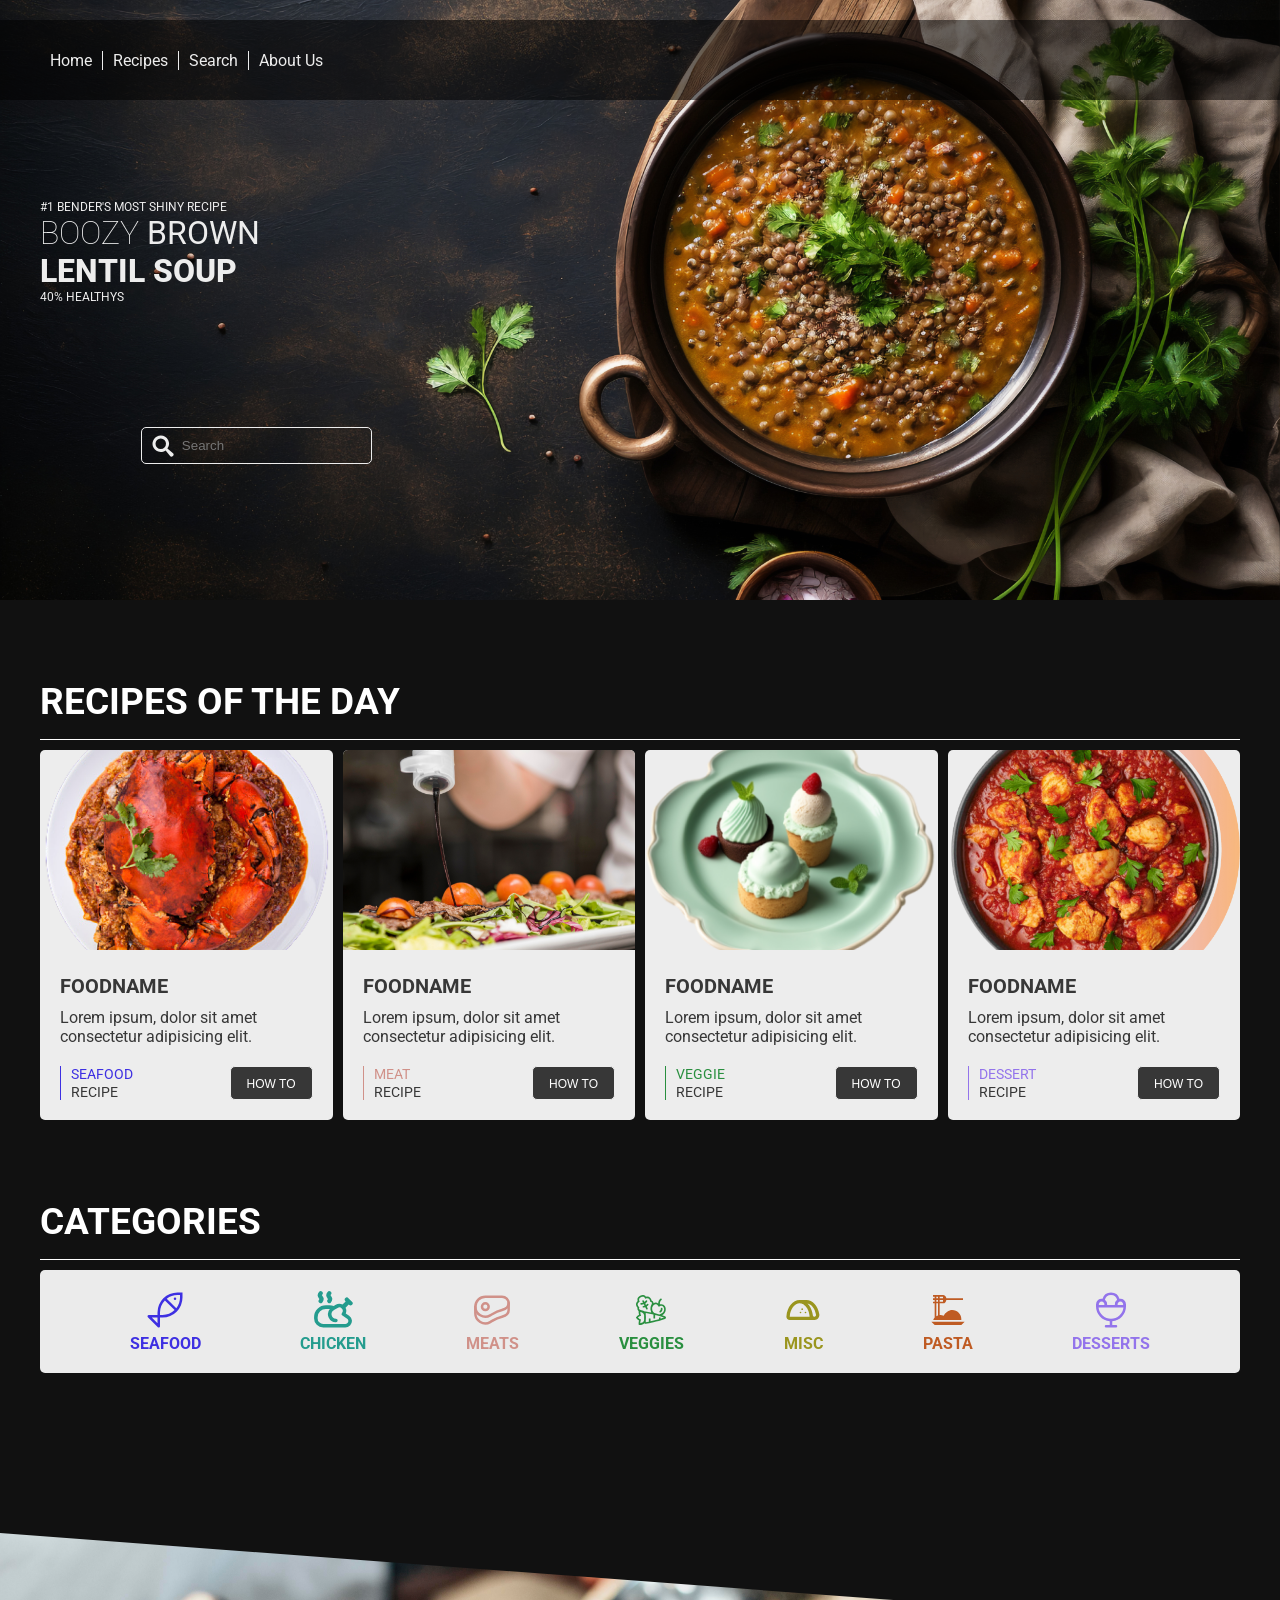
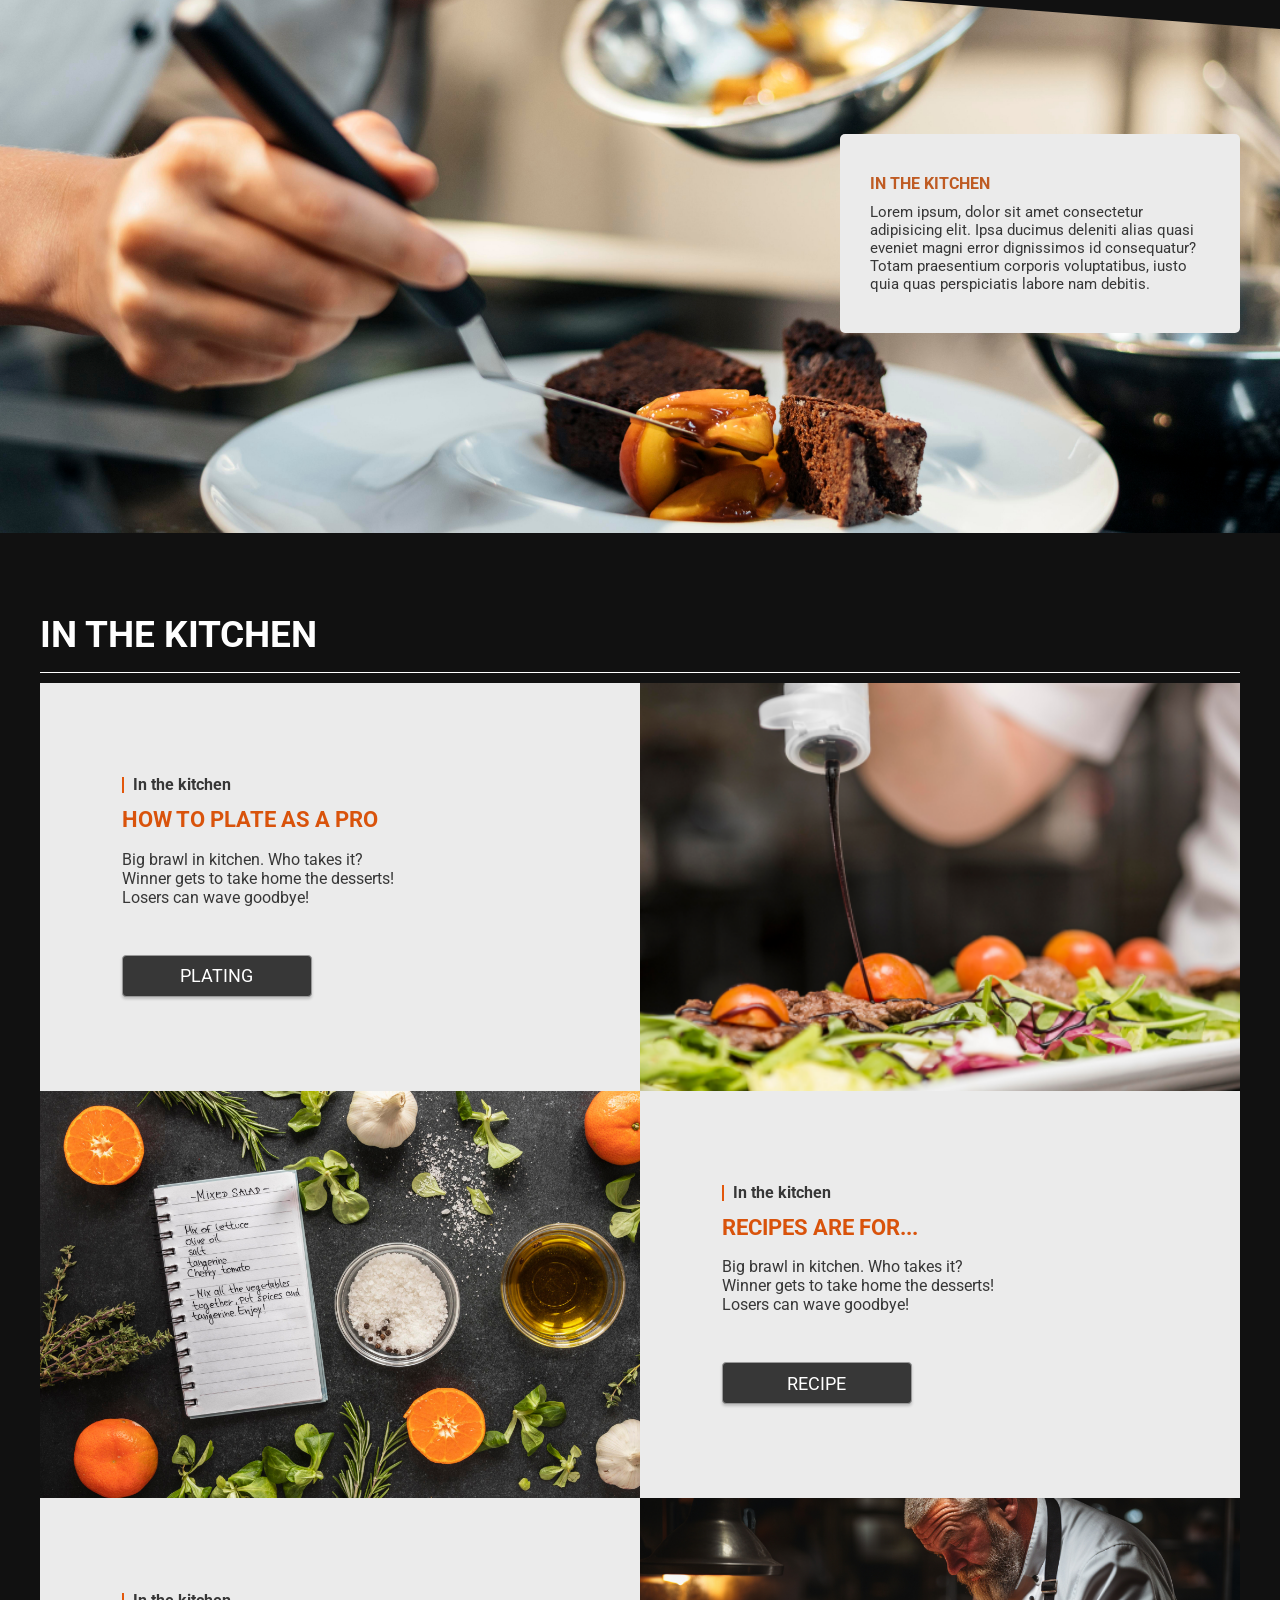
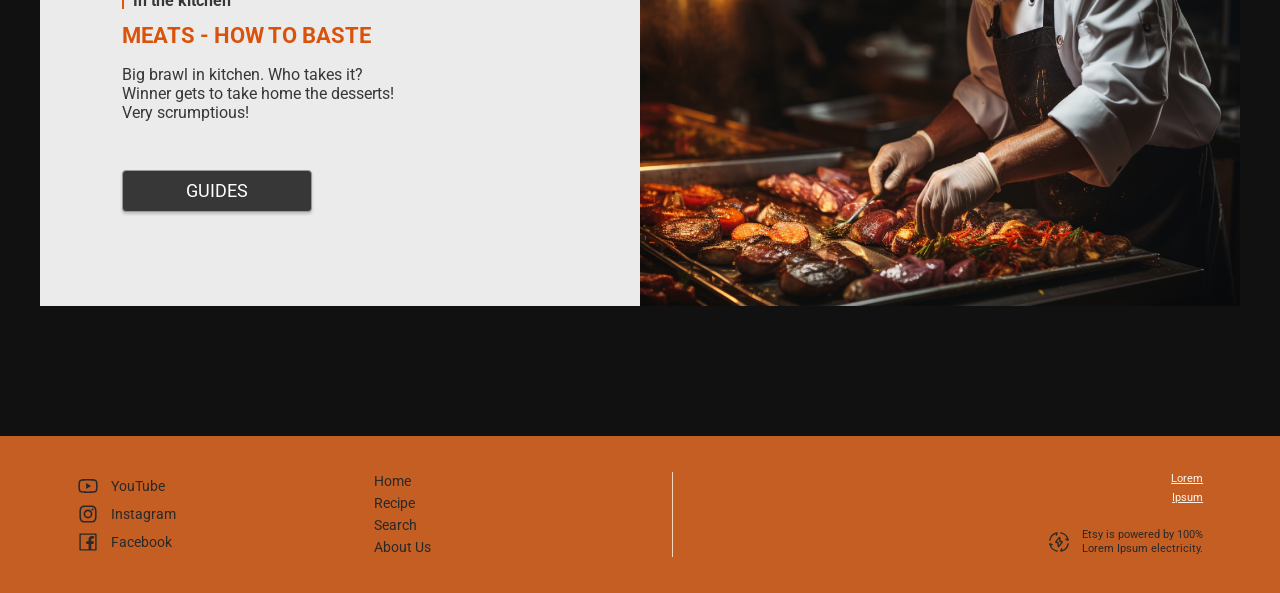
<file: index.html>
<!DOCTYPE html>
<html lang="en">

<head>
    <meta charset="UTF-8">
    <meta name="viewport" content="width=device-width, initial-scale=1.0">
    <title>Home</title>
    <link rel="preconnect" href="https://fonts.googleapis.com">
    <link rel="preconnect" href="https://fonts.gstatic.com" crossorigin>
    <link
        href="https://fonts.googleapis.com/css2?family=Bebas+Neue&family=Roboto:ital,wght@0,100..900;1,100..900&display=swap"
        rel="stylesheet">
    <link rel="stylesheet" href="css/style.css">
</head>

<body>

    <div class="container">
        <!-- Navigation -->
        <nav class="navigation">
            <div class="menu_container">
                <ul>
                    <li><a href="index.html">Home</a></li>
                    <li><a href="Recipe.html">Recipes</a></li>
                    <li><a href="Search.html">Search</a></li>
                    <li><a href="About-us.html">About Us</a></li>
                </ul>
            </div>

            <button class="hamburger-menu" type="button" aria-label="Open navigation" aria-controls="mobile-navigation"
                aria-expanded="false"><svg xmlns="http://www.w3.org/2000/svg" width="1em" height="1em"
                    viewBox="0 0 16 16">
                    <path d="M0 0h16v16H0z" fill="none" />
                    <path fill="none" stroke="currentColor" stroke-linecap="round" stroke-linejoin="round"
                        stroke-width="1.5" d="m2.75 12.25h10.5m-10.5-4h10.5m-10.5-4h10.5" />
                </svg></button>
        </nav>

        <div class="mobile-menu" id="mobile-navigation">
            <ul>
                <li><a class="menu-item" href="index.html">Home</a></li>
                <li><a class="menu-item" href="Recipe.html">Recipes</a></li>
                <li><a class="menu-item" href="Search.html">Search</a></li>
                <li><a class="menu-item" href="About-us.html">About Us</a></li>
            </ul>
        </div>

        <!-- Hero section -->
        <section class="hero">
            <div class="hero_container">

                <div class="hero-text">

                    <h6>#1 Bender's most shiny recipe</h6>
                    <h4>Boozy <span class="Brown">Brown</span></h4>
                    <h4><span class="Lentil">Lentil soup</span></h4>
                    <h6>40% healthys</h6>

                </div>

                <div class="hero-search">

                    <div class="search-box">
                        <span class="search-icon">
                            <svg xmlns="http://www.w3.org/2000/svg" width="1em" height="1em" viewBox="0 0 16 16">
                                <path d="M0 0h16v16H0z" fill="none" />
                                <path fill="currentColor"
                                    d="M6.5 1a5.5 5.5 0 0 1 4.437 8.749l3.556 2.846a1.351 1.351 0 1 1-1.898 1.898l-2.846-3.556A5.5 5.5 0 1 1 6.5 1m0 2a3.5 3.5 0 1 0 0 7a3.5 3.5 0 0 0 0-7" />
                            </svg>
                        </span>
                        <input type="text" placeholder="Search" name="" class="search-input">
                    </div>

                </div>

            </div>
        </section>

        <!-- Todays recipe section -->
        <section class="todays_recipes">

            <div class="todays_recipes_headline">Recipes of the day</div>
            <div class="todays_recipes_content">

                <div class="todays_recipes_content_block">
                    <div class="todays_recipes_content_block_image">
                        <img src="img/Food1.png" alt="">
                    </div>
                    <div class="todays_recipes_content_block_text">
                        <div class="todays_recipes_content_block_text_top">
                            <H5>FoodName</H5>
                            <p>Lorem ipsum, dolor sit amet consectetur adipisicing elit.</p>
                        </div>
                        <div class="todays_recipes_content_block_text_bottom">
                            <div data-category="seafood" class="todays_recipes_content_bottom_area">
                                <div class="todays_recipes_content_bottom_area_left">
                                    <p data-category="seafood">Seafood</p>
                                    <p>Recipe</p>
                                </div>
                                <div class="todays_recipes_content_bottom_area_right">
                                    <div class="todays_recipes_content_bottom_area_right_button">
                                        <Button>
                                            <a href="#">How To</a>
                                        </Button>
                                    </div>
                                </div>
                            </div>
                        </div>
                    </div>
                </div>

                <div class="todays_recipes_content_block">
                    <div class="todays_recipes_content_block_image">
                        <img src="img/salad.png" alt="">
                    </div>
                    <div class="todays_recipes_content_block_text">
                        <div class="todays_recipes_content_block_text_top">
                            <H5>FoodName</H5>
                            <p>Lorem ipsum, dolor sit amet consectetur adipisicing elit.</p>
                        </div>
                        <div class="todays_recipes_content_block_text_bottom">
                            <div data-category="meats" class="todays_recipes_content_bottom_area">
                                <div class="todays_recipes_content_bottom_area_left">
                                    <p data-category="meats">meat</p>
                                    <p>Recipe</p>
                                </div>
                                <div class="todays_recipes_content_bottom_area_right">
                                    <div class="todays_recipes_content_bottom_area_right_button">
                                        <Button>
                                            <a href="#">How To</a>
                                        </Button>
                                    </div>
                                </div>
                            </div>
                        </div>
                    </div>
                </div>

                <div class="todays_recipes_content_block">
                    <div class="todays_recipes_content_block_image">
                        <img src="img/Desert2.png" alt="">
                    </div>
                    <div class="todays_recipes_content_block_text">
                        <div class="todays_recipes_content_block_text_top">
                            <H5>FoodName</H5>
                            <p>Lorem ipsum, dolor sit amet consectetur adipisicing elit.</p>
                        </div>
                        <div class="todays_recipes_content_block_text_bottom">
                            <div data-category="veg" class="todays_recipes_content_bottom_area">
                                <div class="todays_recipes_content_bottom_area_left">
                                    <p data-category="veg">Veggie</p>
                                    <p>Recipe</p>
                                </div>
                                <div class="todays_recipes_content_bottom_area_right">
                                    <div class="todays_recipes_content_bottom_area_right_button">
                                        <Button>
                                            <a href="#">How To</a>
                                        </Button>
                                    </div>
                                </div>
                            </div>
                        </div>
                    </div>
                </div>

                <div class="todays_recipes_content_block">
                    <div class="todays_recipes_content_block_image">
                        <img src="img/Food2.png" alt="">
                    </div>
                    <div class="todays_recipes_content_block_text">
                        <div class="todays_recipes_content_block_text_top">
                            <H5>FoodName</H5>
                            <p>Lorem ipsum, dolor sit amet consectetur adipisicing elit.</p>
                        </div>
                        <div class="todays_recipes_content_block_text_bottom">
                            <div data-category="desserts" class="todays_recipes_content_bottom_area">
                                <div class="todays_recipes_content_bottom_area_left">
                                    <p data-category="desserts">Dessert</p>
                                    <p>Recipe</p>
                                </div>
                                <div class="todays_recipes_content_bottom_area_right">
                                    <div class="todays_recipes_content_bottom_area_right_button">
                                        <Button>
                                            <a href="#">How To</a>
                                        </Button>
                                    </div>
                                </div>
                            </div>
                        </div>
                    </div>
                </div>

            </div>



        </section>

        <!-- Categories section-->
        <section class="categories">

            <div class="todays_recipes_headline">Categories</div>
            <div class="categories_content">

                <div class="categories_content_block">

                    <span data-category="seafood" class="iconify">
                        <svg xmlns="http://www.w3.org/2000/svg" width="1em" height="1em" viewBox="0 0 32 32">
                            <path d="M0 0h32v32H0z" fill="none" />
                            <circle cx="24" cy="7" r="1" fill="currentColor" />
                            <path fill="currentColor"
                                d="M26 2a16.02 16.02 0 0 0-16 16v2H3a1 1 0 0 0-.707 1.707l8 8A1 1 0 0 0 12 29v-7h2A16.02 16.02 0 0 0 30 6V2ZM10 26.586L5.414 22H10ZM12 20v-2a13.94 13.94 0 0 1 3.908-9.678l7.77 7.77A13.94 13.94 0 0 1 14 20ZM28 6a13.9 13.9 0 0 1-2.98 8.606L17.395 6.98A13.9 13.9 0 0 1 26 4h2Z" />
                        </svg>

                    </span>

                    <p data-category="seafood">Seafood</p>

                </div>

                <div class="categories_content_block">

                    <span data-category="chicken" class="iconify">
                        <svg xmlns="http://www.w3.org/2000/svg" width="1em" height="1em" viewBox="0 0 14 14">
                            <path d="M0 0h14v14H0z" fill="none" />
                            <path fill="currentColor" fill-rule="evenodd"
                                d="M2.22 4.46a.75.75 0 0 1-.118-1.053a.8.8 0 0 0 .145-.234a2 2 0 0 0-.152-.213l-.022-.028c-.121-.155-.366-.467-.43-.88c-.08-.499.113-.963.46-1.395a.75.75 0 0 1 1.17.937a.8.8 0 0 0-.145.233c.01.02.045.075.152.213l.022.028c.121.155.367.467.431.88c.079.499-.114.963-.46 1.396a.75.75 0 0 1-1.054.117m.904-2.613l.001-.01zM2.25 3.154l-.001.01zm10.154-.308a.75.75 0 1 0-1.06 1.06l.094.095l-1.11 1.111a2.44 2.44 0 0 0-2.363.08l-.706.424a4.6 4.6 0 0 0-1.471-.24H4.536a4.16 4.16 0 0 0-4.161 4.16v.404a3.186 3.186 0 0 0 3.186 3.186h7.732c.618 0 1.212-.246 1.649-.683l.037-.037l-.442-.442l.442.442a2.205 2.205 0 0 0-.336-3.394l-1.178-.785a2.44 2.44 0 0 0-.076-2.054L12.5 5.06l.095.094a.75.75 0 1 0 1.06-1.06zM10.3 8.95a.62.62 0 0 1-.19-.847l.128-.213A1.186 1.186 0 0 0 8.61 6.263l-.958.574l-.012.007l-.392.236a1.583 1.583 0 0 0 .77 2.94a.625.625 0 0 1-.033 1.25a2.836 2.836 0 0 1-2.102-4.645l-.093-.001H4.536a2.91 2.91 0 0 0-2.911 2.91v.404a1.936 1.936 0 0 0 1.936 1.936h7.732c.287 0 .562-.114.765-.317L12.5 12l-.442-.442l.037-.037a.955.955 0 0 0-.145-1.47zM5.107 3.407a.75.75 0 0 0 1.17.937c.347-.433.54-.897.46-1.396c-.064-.413-.309-.725-.43-.88l-.022-.028a2 2 0 0 1-.152-.213a.8.8 0 0 1 .145-.233a.75.75 0 0 0-1.171-.937c-.346.432-.539.896-.46 1.395c.064.413.31.725.431.88l.022.028c.107.138.141.194.152.213a.8.8 0 0 1-.145.234m1.022-1.56l.001-.01zm-.873 1.306l-.001.01z"
                                clip-rule="evenodd" />
                        </svg>


                    </span>

                    <p data-category="chicken">chicken</p>

                </div>

                <div class="categories_content_block">

                    <span data-category="meats" class="iconify">
                        <svg xmlns="http://www.w3.org/2000/svg" width="1em" height="1em" viewBox="0 0 24 24">
                            <path d="M0 0h24v24H0z" fill="none" />
                            <g fill="none" stroke="currentColor" stroke-linecap="round" stroke-linejoin="round"
                                stroke-width="1.5">
                                <circle cx="8" cy="10" r="2" />
                                <path
                                    d="M2 10a6 6 0 0 0 8.917 5.245C13.189 13.978 14 13 18 12c2.232-.558 4-1.79 4-4a4 4 0 0 0-4-4H8a6 6 0 0 0-6 6" />
                                <path
                                    d="M2 10v4a6 6 0 0 0 8.917 5.245C13.189 17.978 14 17 18 16c2.232-.558 4-1.79 4-4V8" />
                            </g>
                        </svg>


                    </span>

                    <p data-category="meats">meats</p>

                </div>

                <div class="categories_content_block">

                    <span data-category="veg" class="iconify">
                        <svg xmlns="http://www.w3.org/2000/svg" width="1em" height="1em" viewBox="0 0 48 48">
                            <path d="M0 0h48v48H0z" fill="none" />
                            <g fill="currentColor">
                                <path
                                    d="M14.114 12.386a1 1 0 0 1 1.34.453l.791 1.604l1.613-1.73a1 1 0 0 1 1.413-.05c.403.378.425 1.011.049 1.415l-2.128 2.283l.803 1.626l1.331-1.213a1 1 0 0 1 1.413.067a1 1 0 0 1-.067 1.415l-1.755 1.598l1.056 2.139a1 1 0 1 1-1.793.888l-1.095-2.219l-1.964.398a1.001 1.001 0 0 1-.397-1.963l1.444-.292l-.795-1.61l-3.04.458a1 1 0 0 1-.297-1.98l2.406-.363l-.781-1.583a1 1 0 0 1 .453-1.341m22.6 8.863a1 1 0 0 1 1.098.892c.2 1.907-.64 3.71-2.227 4.784a1.002 1.002 0 0 1-1.12-1.66a3.08 3.08 0 0 0 1.358-2.916a1 1 0 0 1 .891-1.1" />
                                <path fill-rule="evenodd"
                                    d="M10.109 41.999c2.964-.15 4.815-.974 5.965-2.192c.402.574 1.1.91 1.857.792c3.974-.62 12.83-2.252 22.783-5.694a1.846 1.846 0 0 0 0-3.52q-1.693-.584-3.337-1.101c1.985-1.047 3.508-2.804 4.104-5.034c1.345-5.025-2.185-9.397-6.766-8.006c-.323-2.306.425-4.43 2.388-5.565l-1-1.734c-2.428 1.403-3.448 3.804-3.457 6.263c-1.721-1.317-3.807-1.367-5.58-.44a3.8 3.8 0 0 0-.126-.879c-.305-1.141-1.12-1.956-2.24-2.425c-.23-1.056-.76-2.338-1.761-3.294c-1.16-1.106-2.826-1.656-4.997-1.122a5.14 5.14 0 0 0-2.078-1.67c-1.335-.575-3.012-.563-4.904.526c-1.977.925-2.93 2.286-3.193 3.713c-.178.97-.023 1.89.232 2.616c-1.678 1.471-2.183 3.151-1.942 4.734c.209 1.369.955 2.539 1.687 3.333c-.258 1.187-.057 2.321.702 3.226q.294.349.67.623a1 1 0 0 0-.006.122c.023 1.858.129 3.327.51 4.469c-1.228.469-2.386 1.422-3.442 2.86a.92.92 0 0 0 0 1.091c1.047 1.426 2.195 2.376 3.412 2.848c-.324 1.108-.45 2.566-.479 4.478a.96.96 0 0 0 .998.982m7.811-8.854c0 1.03-.04 2.06-.204 3.035v2.426c.97-.153 2.227-.365 3.714-.649v-3.702h2v3.305a138 138 0 0 0 10.123-2.494v-1.92h2v1.33c1.343-.41 2.72-.852 4.12-1.33a127 127 0 0 0-5.8-1.83l-.11.01l-3.293-.948q-.778-.203-1.53-.39v4.267h-2v-4.751a129 129 0 0 0-9.224-1.82v2.426c.163.975.204 2.005.204 3.035m-2.204 2.86v-5.72c-.14-.76-.365-1.403-.709-1.933c-.525-.809-1.536-1.65-3.868-1.96c.051 1.223.166 2.08.377 2.713l.608 1.822l-1.792.684c-.623.238-1.313.712-2.031 1.534c.71.814 1.395 1.287 2.012 1.527l1.713.666l-.517 1.765c-.19.649-.308 1.538-.365 2.794c2.329-.31 3.338-1.15 3.863-1.958c.344-.53.569-1.173.71-1.933m.947-10.07c-1.145-.888-2.511-1.58-4.181-1.725c-1.354-.118-2.133-.53-2.505-.973c-.33-.393-.485-.987-.167-1.907l.218-.63l-.496-.444c-.635-.568-1.338-1.543-1.498-2.591c-.142-.936.117-2.116 1.775-3.317l.715-.517l-.424-.775c-.27-.493-.51-1.29-.366-2.076c.132-.716.611-1.588 2.106-2.278l.044-.02l.041-.024c1.424-.83 2.45-.742 3.15-.44c.758.325 1.287.97 1.524 1.45l.391.79l.832-.287c1.935-.67 3.051-.206 3.737.449c.767.732 1.162 1.868 1.264 2.713l.079.66l.64.183c.936.267 1.334.735 1.467 1.231c.15.559.04 1.433-.64 2.608a7.4 7.4 0 0 0-.942 2.898c-.317 1.573-.13 3.158.463 4.602c.088.355.18.698.267 1.024l.035.128q.026.094.045.186c-2.652-.556-4.82-.93-6.305-1.162a1.9 1.9 0 0 0-1.27.244m17.391 3.35a139 139 0 0 0-6.028-1.582a7.14 7.14 0 0 1-2.231-2.83c-.3-1.246-.507-2.461-.395-3.625q.03-.147.07-.294c.553-2.066 1.893-3.293 3.17-3.677c1.188-.357 2.565-.073 3.68 1.444l.947 1.29l1.466-.642c1.723-.756 3.056-.313 3.907.591c.915.973 1.462 2.705.91 4.772c-.637 2.378-2.8 4.17-5.495 4.553"
                                    clip-rule="evenodd" />
                            </g>
                        </svg>


                    </span>

                    <p data-category="veg">veggies</p>

                </div>

                <div class="categories_content_block">

                    <span data-category="misc" class="iconify">
                        <svg xmlns="http://www.w3.org/2000/svg" width="1em" height="1em" viewBox="0 0 24 24">
                            <path d="M0 0h24v24H0z" fill="none" />
                            <path fill="currentColor"
                                d="M14 6h-4c-4.11 0-7.53 4.22-7.96 9.83c-.04.56.15 1.12.53 1.53s.91.64 1.46.64h14.96v-.02c.82-.04 1.6-.41 2.13-1.04c.57-.67.81-1.54.67-2.4c-.83-5.03-4.03-8.55-7.8-8.55Zm-9.96 9.98C4.38 11.51 7 8 10 8c.19 0 .37.01.55.04c.07.01.15.03.22.04c.11.02.21.04.31.07c.09.02.18.06.26.09c.09.03.17.06.26.09c.09.04.18.09.28.13c.08.04.15.07.23.12c.09.05.18.11.27.17c.07.05.14.09.21.14c.09.06.17.13.26.2c.07.06.14.11.21.17c.08.07.16.15.24.23c.07.07.14.14.2.21c.07.08.15.16.22.25c.07.08.13.16.2.24c.07.09.13.18.2.27c.06.09.13.18.19.27s.12.19.18.29s.12.2.17.3c.06.1.11.2.16.31c.05.1.1.21.15.32s.1.22.15.34c.04.1.08.21.12.32c.05.13.09.25.14.38c.03.1.06.21.1.31c.04.14.08.28.12.43c.03.1.05.2.07.3c.04.15.07.31.1.46c.02.1.04.21.05.31a16 16 0 0 1 .15 1.2l-11.92-.02Zm15.57-.33a1 1 0 0 1-.75.35c-.5 0-.91-.39-.98-.92c0-.07-.02-.13-.03-.19c-.02-.12-.04-.23-.06-.34a18 18 0 0 0-.17-.91c-.53-2.29-1.57-4.23-2.94-5.57c2.45.43 4.55 3.16 5.15 6.81c.06.38-.11.65-.22.78Z" />
                            <path fill="currentColor"
                                d="M13.5 13a.5.5 0 1 0 0 1a.5.5 0 1 0 0-1m-2-2a.5.5 0 1 0 0 1a.5.5 0 1 0 0-1m-1 2a.5.5 0 1 0 0 1a.5.5 0 1 0 0-1" />
                        </svg>


                    </span>

                    <p data-category="misc">misc</p>

                </div>

                <div class="categories_content_block">

                    <span data-category="pasta" class="iconify">
                        <svg xmlns="http://www.w3.org/2000/svg" width="1em" height="1em" viewBox="0 0 24 24">
                            <path d="M0 0h24v24H0z" fill="none" />
                            <path fill="currentColor"
                                d="M4 16.5V8H3V7h1V6H3V5h1V4H3V3h6c.5.03.95.24 1.34.63s.61.87.66 1.37h10v1H11c-.05.53-.27 1-.66 1.43S9.5 8.05 9 8H7v7.05c.05 0 .13-.01.24-.05s.2 0 .26 0q.84 0 1.92.42c.41-.92 1.11-1.74 2.11-2.42s2-1 3-1c1.53 0 2.83.53 3.89 1.59S20 15.95 20 17.5v.27c0 .13-.03.2-.03.23H3.14c.13-.5.41-1 .86-1.5m2-1.27V8H5v7.7c.5-.25.81-.4 1-.47M9 7V6H7v1zm0-3H7v1h2zM5 4v1h1V4zm0 2v1h1V6zM2 19h20l-2 2H4z" />
                        </svg>


                    </span>

                    <p data-category="pasta">pasta</p>

                </div>

                <div class="categories_content_block">

                    <span data-category="desserts" class="iconify">
                        <svg xmlns="http://www.w3.org/2000/svg" width="1em" height="1em" viewBox="0 0 1024 1024">
                            <path d="M0 0h1024v1024H0z" fill="none" />
                            <path fill="currentColor"
                                d="M128 416v-48a144 144 0 0 1 168.6-141.9a224.1 224.1 0 0 1 430.8 0A144 144 0 0 1 896 368v48a384 384 0 0 1-352 382.7V896h-64v-97.3A384 384 0 0 1 128 416m287.1-32h193.8a144 144 0 0 1 58.9-132.8a160 160 0 0 0-311.6 0A144 144 0 0 1 415.1 384m-72.9 0a72 72 0 1 0-140.5 0zm339.6 0h140.4a72 72 0 1 0-140.5 0zM512 736a320 320 0 0 0 318.4-288H193.6A320 320 0 0 0 512 736M384 896h256a32 32 0 1 1 0 64H384a32 32 0 1 1 0-64" />
                        </svg>


                    </span>

                    <p data-category="desserts">desserts</p>

                </div>

            </div>

        </section>

        <!-- full width image section -->
        <section class="image_section">

            <div class="image_section_controller">

                <div class="image_section_box">
                    <h4>In the kitchen</h4>
                    <p>Lorem ipsum, dolor sit amet consectetur adipisicing elit. Ipsa ducimus deleniti alias quasi
                        eveniet magni error dignissimos id consequatur? Totam praesentium corporis voluptatibus, iusto
                        quia quas perspiciatis labore nam debitis.</p>
                </div>

            </div>

        </section>

        <!-- content area -->

        <section class="content_area">
            <div class="todays_recipes_headline">In the kitchen</div>

            <div class="content_area_rows">
                <div class="kitchen_row">
                    <div class="kitchen_text">
                        <p class="kitchen_label">In the kitchen</p>
                        <h4>How to plate as a pro</h4>
                        <p>Big brawl in kitchen. Who takes it?<br>
                            Winner gets to take home the desserts!<br>
                            Losers can wave goodbye!</p>
                        <a class="kitchen_button" href="#">Plating</a>
                    </div>
                    <img class="kitchen_image" src="img/salad.png" alt="" loading="lazy">
                </div>

                <div class="kitchen_row">
                    <div class="kitchen_text">
                        <p class="kitchen_label">In the kitchen</p>
                        <h4>Recipes are for...</h4>
                        <p>Big brawl in kitchen. Who takes it?<br>
                            Winner gets to take home the desserts!<br>
                            Losers can wave goodbye!</p>
                        <a class="kitchen_button" href="#">Recipe</a>
                    </div>
                    <img class="kitchen_image" src="img/recipe.png" alt="" loading="lazy">
                </div>

                <div class="kitchen_row">
                    <div class="kitchen_text">
                        <p class="kitchen_label">In the kitchen</p>
                        <h4>Meats - how to baste</h4>
                        <p>Big brawl in kitchen. Who takes it?<br>
                            Winner gets to take home the desserts!<br>
                            Very scrumptious!</p>
                        <a class="kitchen_button" href="#">Guides</a>
                    </div>
                    <img class="kitchen_image" src="img/Chef.png" alt="" loading="lazy">
                </div>
            </div>
        </section>

        <!-- Footer -->
        <footer class="footer">
            <div class="footer_container">
                <div class="footer_socials">
                    <a href="https://www.youtube.com/watch?v=ZZ5LpwO-An4">
                        <svg xmlns="http://www.w3.org/2000/svg" width="1em" height="1em" viewBox="0 0 1024 1024">
                            <path d="M0 0h1024v1024H0z" fill="none" />
                            <path fill="currentColor"
                                d="M960 509.2c0-2.2 0-4.7-.1-7.6c-.1-8.1-.3-17.2-.5-26.9c-.8-27.9-2.2-55.7-4.4-81.9c-3-36.1-7.4-66.2-13.4-88.8a139.52 139.52 0 0 0-98.3-98.5c-28.3-7.6-83.7-12.3-161.7-15.2c-37.1-1.4-76.8-2.3-116.5-2.8c-13.9-.2-26.8-.3-38.4-.4h-29.4c-11.6.1-24.5.2-38.4.4c-39.7.5-79.4 1.4-116.5 2.8c-78 3-133.5 7.7-161.7 15.2A139.35 139.35 0 0 0 82.4 304C76.3 326.6 72 356.7 69 392.8c-2.2 26.2-3.6 54-4.4 81.9c-.3 9.7-.4 18.8-.5 26.9c0 2.9-.1 5.4-.1 7.6v5.6c0 2.2 0 4.7.1 7.6c.1 8.1.3 17.2.5 26.9c.8 27.9 2.2 55.7 4.4 81.9c3 36.1 7.4 66.2 13.4 88.8c12.8 47.9 50.4 85.7 98.3 98.5c28.2 7.6 83.7 12.3 161.7 15.2c37.1 1.4 76.8 2.3 116.5 2.8c13.9.2 26.8.3 38.4.4h29.4c11.6-.1 24.5-.2 38.4-.4c39.7-.5 79.4-1.4 116.5-2.8c78-3 133.5-7.7 161.7-15.2c47.9-12.8 85.5-50.5 98.3-98.5c6.1-22.6 10.4-52.7 13.4-88.8c2.2-26.2 3.6-54 4.4-81.9c.3-9.7.4-18.8.5-26.9c0-2.9.1-5.4.1-7.6zm-72 5.2c0 2.1 0 4.4-.1 7.1c-.1 7.8-.3 16.4-.5 25.7c-.7 26.6-2.1 53.2-4.2 77.9c-2.7 32.2-6.5 58.6-11.2 76.3c-6.2 23.1-24.4 41.4-47.4 47.5c-21 5.6-73.9 10.1-145.8 12.8c-36.4 1.4-75.6 2.3-114.7 2.8c-13.7.2-26.4.3-37.8.3h-28.6l-37.8-.3c-39.1-.5-78.2-1.4-114.7-2.8c-71.9-2.8-124.9-7.2-145.8-12.8c-23-6.2-41.2-24.4-47.4-47.5c-4.7-17.7-8.5-44.1-11.2-76.3c-2.1-24.7-3.4-51.3-4.2-77.9c-.3-9.3-.4-18-.5-25.7c0-2.7-.1-5.1-.1-7.1v-4.8c0-2.1 0-4.4.1-7.1c.1-7.8.3-16.4.5-25.7c.7-26.6 2.1-53.2 4.2-77.9c2.7-32.2 6.5-58.6 11.2-76.3c6.2-23.1 24.4-41.4 47.4-47.5c21-5.6 73.9-10.1 145.8-12.8c36.4-1.4 75.6-2.3 114.7-2.8c13.7-.2 26.4-.3 37.8-.3h28.6l37.8.3c39.1.5 78.2 1.4 114.7 2.8c71.9 2.8 124.9 7.2 145.8 12.8c23 6.2 41.2 24.4 47.4 47.5c4.7 17.7 8.5 44.1 11.2 76.3c2.1 24.7 3.4 51.3 4.2 77.9c.3 9.3.4 18 .5 25.7c0 2.7.1 5.1.1 7.1zM423 646l232-135l-232-133z" />
                        </svg>

                        <span>YouTube</span>
                    </a>
                    <a href="#">
                        <svg xmlns="http://www.w3.org/2000/svg" width="1em" height="1em" viewBox="0 0 1024 1024">
                            <path d="M0 0h1024v1024H0z" fill="none" />
                            <path fill="currentColor"
                                d="M512 306.9c-113.5 0-205.1 91.6-205.1 205.1S398.5 717.1 512 717.1S717.1 625.5 717.1 512S625.5 306.9 512 306.9m0 338.4c-73.4 0-133.3-59.9-133.3-133.3S438.6 378.7 512 378.7S645.3 438.6 645.3 512S585.4 645.3 512 645.3m213.5-394.6c-26.5 0-47.9 21.4-47.9 47.9s21.4 47.9 47.9 47.9s47.9-21.3 47.9-47.9a47.84 47.84 0 0 0-47.9-47.9M911.8 512c0-55.2.5-109.9-2.6-165c-3.1-64-17.7-120.8-64.5-167.6c-46.9-46.9-103.6-61.4-167.6-64.5c-55.2-3.1-109.9-2.6-165-2.6c-55.2 0-109.9-.5-165 2.6c-64 3.1-120.8 17.7-167.6 64.5C132.6 226.3 118.1 283 115 347c-3.1 55.2-2.6 109.9-2.6 165s-.5 109.9 2.6 165c3.1 64 17.7 120.8 64.5 167.6c46.9 46.9 103.6 61.4 167.6 64.5c55.2 3.1 109.9 2.6 165 2.6c55.2 0 109.9.5 165-2.6c64-3.1 120.8-17.7 167.6-64.5c46.9-46.9 61.4-103.6 64.5-167.6c3.2-55.1 2.6-109.8 2.6-165m-88 235.8c-7.3 18.2-16.1 31.8-30.2 45.8c-14.1 14.1-27.6 22.9-45.8 30.2C695.2 844.7 570.3 840 512 840s-183.3 4.7-235.9-16.1c-18.2-7.3-31.8-16.1-45.8-30.2c-14.1-14.1-22.9-27.6-30.2-45.8C179.3 695.2 184 570.3 184 512s-4.7-183.3 16.1-235.9c7.3-18.2 16.1-31.8 30.2-45.8s27.6-22.9 45.8-30.2C328.7 179.3 453.7 184 512 184s183.3-4.7 235.9 16.1c18.2 7.3 31.8 16.1 45.8 30.2c14.1 14.1 22.9 27.6 30.2 45.8C844.7 328.7 840 453.7 840 512s4.7 183.2-16.2 235.8" />
                        </svg>

                        <span>Instagram</span>
                    </a>
                    <a href="https://www.youtube.com/shorts/YMhlWuh6rDg?feature=share">
                        <svg xmlns="http://www.w3.org/2000/svg" width="1em" height="1em" viewBox="0 0 1024 1024">
                            <path d="M0 0h1024v1024H0z" fill="none" />
                            <path fill="currentColor"
                                d="M880 112H144c-17.7 0-32 14.3-32 32v736c0 17.7 14.3 32 32 32h736c17.7 0 32-14.3 32-32V144c0-17.7-14.3-32-32-32m-32 736H663.9V602.2h104l15.6-120.7H663.9v-77.1c0-35 9.7-58.8 59.8-58.8h63.9v-108c-11.1-1.5-49-4.8-93.2-4.8c-92.2 0-155.3 56.3-155.3 159.6v89H434.9v120.7h104.3V848H176V176h672z" />
                        </svg>

                        <span>Facebook</span>
                    </a>
                </div>

                <div class="footer_navigation">
                    <a href="index.html">Home</a>
                    <a href="Recipe.html">Recipe</a>
                    <a href="Search.html">Search</a>
                    <a href="About-us.html">About Us</a>
                </div>

                <div class="footer_information">
                    <div class="footer_music">
                        <a href="#">Lorem</a>
                        <a href="#">Ipsum</a>
                    </div>
                    <div class="footer_energy">
                        <svg xmlns="http://www.w3.org/2000/svg" width="1em" height="1em" viewBox="0 0 24 24">
                            <path d="M0 0h24v24H0z" fill="none" />
                            <g fill="none" stroke="currentColor" stroke-linecap="round" stroke-width="1.5">
                                <path
                                    d="M2 10c.78-3.816 3.67-6.87 7.406-7.91c.314-.087.47-.131.555-.038c.085.094.022.248-.102.558L9 4.5M14 2c3.816.78 6.87 3.67 7.91 7.406c.087.314.131.47.038.555c-.094.085-.248.022-.558-.102L19.5 9m2.5 5c-.78 3.816-3.67 6.87-7.406 7.91c-.314.087-.47.131-.555.038c-.085-.094-.022-.248.102-.558L15 19.5M10 22c-3.816-.78-6.87-3.67-7.91-7.406c-.087-.314-.131-.47-.038-.555c.094-.085.248-.022.558.102L4.5 15" />
                                <path stroke-linejoin="round"
                                    d="m8.613 11.665l3.499-4.492c.274-.351.787-.132.787.336v3.476c0 .28.2.508.449.508h1.702c.386 0 .592.514.337.842l-3.499 4.492c-.274.351-.787.132-.787-.336v-3.476c0-.28-.2-.508-.449-.508H8.95c-.386 0-.593-.514-.337-.842" />
                            </g>
                        </svg>

                        <p>Etsy is powered by 100%<br>Lorem Ipsum electricity.</p>
                    </div>
                </div>
            </div>
        </footer>


    </div>

    <script src="js/app.js"> </script>

</body>

</html>
</file>
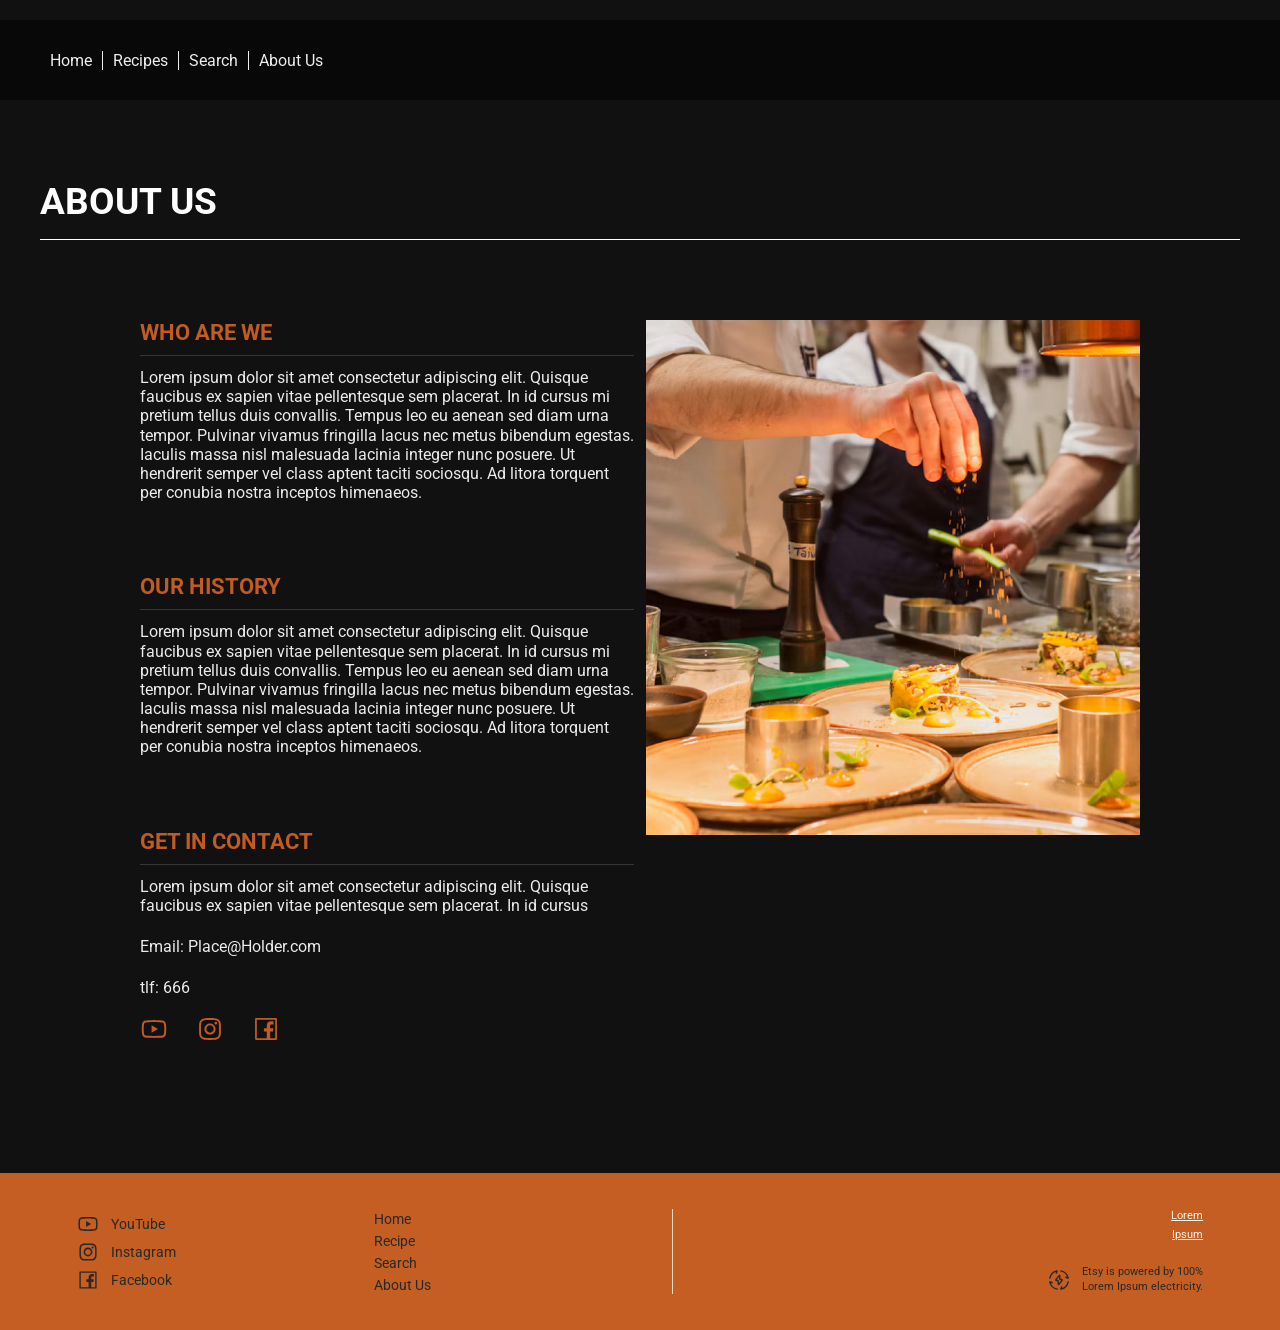
<file: About-us.html>
<!DOCTYPE html>
<html lang="en">

<head>
    <meta charset="UTF-8">
    <meta name="viewport" content="width=device-width, initial-scale=1.0">
    <title>About Us</title>
    <link rel="preconnect" href="https://fonts.googleapis.com">
    <link rel="preconnect" href="https://fonts.gstatic.com" crossorigin>
    <link
        href="https://fonts.googleapis.com/css2?family=Bebas+Neue&family=Roboto:ital,wght@0,100..900;1,100..900&display=swap"
        rel="stylesheet">
    <link rel="stylesheet" href="css/style.css">
</head>

<body>

    <div class="container">
        <!-- Navigation -->
        <nav class="navigation">
            <div class="menu_container">
                <ul>
                    <li><a href="index.html">Home</a></li>
                    <li><a href="Recipe.html">Recipes</a></li>
                    <li><a href="Search.html">Search</a></li>
                    <li><a href="About-us.html">About Us</a></li>
                </ul>
            </div>

            <button class="hamburger-menu" type="button" aria-label="Open navigation" aria-controls="mobile-navigation"
                aria-expanded="false"><svg xmlns="http://www.w3.org/2000/svg" width="1em" height="1em"
                    viewBox="0 0 16 16">
                    <path d="M0 0h16v16H0z" fill="none" />
                    <path fill="none" stroke="currentColor" stroke-linecap="round" stroke-linejoin="round"
                        stroke-width="1.5" d="m2.75 12.25h10.5m-10.5-4h10.5m-10.5-4h10.5" />
                </svg></button>
        </nav>

        <div class="mobile-menu" id="mobile-navigation">
            <ul>
                <li><a class="menu-item" href="index.html">Home</a></li>
                <li><a class="menu-item" href="Recipe.html">Recipes</a></li>
                <li><a class="menu-item" href="Search.html">Search</a></li>
                <li><a class="menu-item" href="About-us.html">About Us</a></li>
            </ul>
        </div>


        <section class="About_Us">
            <div class="todays_recipes_headline">About us</div>



            <div class="about_content">
                <div class="about_text">
                    <div class="about_block">
                        <h4>Who are we</h4>
                        <p>Lorem ipsum dolor sit amet consectetur adipiscing elit. Quisque faucibus ex sapien vitae
                            pellentesque sem placerat. In id cursus mi pretium tellus duis convallis. Tempus leo eu
                            aenean sed diam urna tempor. Pulvinar vivamus fringilla lacus nec metus bibendum egestas.
                            Iaculis massa nisl malesuada lacinia integer nunc posuere. Ut hendrerit semper vel class
                            aptent taciti sociosqu. Ad litora torquent per conubia nostra inceptos himenaeos.</p>
                    </div>
                    <div class="about_block">
                        <h4>Our history</h4>
                        <p>Lorem ipsum dolor sit amet consectetur adipiscing elit. Quisque faucibus ex sapien vitae
                            pellentesque sem placerat. In id cursus mi pretium tellus duis convallis. Tempus leo eu
                            aenean sed diam urna tempor. Pulvinar vivamus fringilla lacus nec metus bibendum egestas.
                            Iaculis massa nisl malesuada lacinia integer nunc posuere. Ut hendrerit semper vel class
                            aptent taciti sociosqu. Ad litora torquent per conubia nostra inceptos himenaeos.</p>
                    </div>
                    <div class="about_block about_contact">
                        <h4>Get in contact</h4>
                        <p>Lorem ipsum dolor sit amet consectetur adipiscing elit. Quisque faucibus ex sapien vitae
                            pellentesque sem placerat. In id cursus</p>
                        <p>Email: <a href="#">Place@Holder.com</a></p>
                        <p>tlf: <a href="#">666</a></p>
                        <div class="about_socials">
                            <a aria-label="YouTube" href="https://www.youtube.com/watch?v=ZZ5LpwO-An4">
                                <svg xmlns="http://www.w3.org/2000/svg" width="1em" height="1em"
                                    viewBox="0 0 1024 1024">
                                    <path d="M0 0h1024v1024H0z" fill="none" />
                                    <path fill="currentColor"
                                        d="M960 509.2c0-2.2 0-4.7-.1-7.6c-.1-8.1-.3-17.2-.5-26.9c-.8-27.9-2.2-55.7-4.4-81.9c-3-36.1-7.4-66.2-13.4-88.8a139.52 139.52 0 0 0-98.3-98.5c-28.3-7.6-83.7-12.3-161.7-15.2c-37.1-1.4-76.8-2.3-116.5-2.8c-13.9-.2-26.8-.3-38.4-.4h-29.4c-11.6.1-24.5.2-38.4.4c-39.7.5-79.4 1.4-116.5 2.8c-78 3-133.5 7.7-161.7 15.2A139.35 139.35 0 0 0 82.4 304C76.3 326.6 72 356.7 69 392.8c-2.2 26.2-3.6 54-4.4 81.9c-.3 9.7-.4 18.8-.5 26.9c0 2.9-.1 5.4-.1 7.6v5.6c0 2.2 0 4.7.1 7.6c.1 8.1.3 17.2.5 26.9c.8 27.9 2.2 55.7 4.4 81.9c3 36.1 7.4 66.2 13.4 88.8c12.8 47.9 50.4 85.7 98.3 98.5c28.2 7.6 83.7 12.3 161.7 15.2c37.1 1.4 76.8 2.3 116.5 2.8c13.9.2 26.8.3 38.4.4h29.4c11.6-.1 24.5-.2 38.4-.4c39.7-.5 79.4-1.4 116.5-2.8c78-3 133.5-7.7 161.7-15.2c47.9-12.8 85.5-50.5 98.3-98.5c6.1-22.6 10.4-52.7 13.4-88.8c2.2-26.2 3.6-54 4.4-81.9c.3-9.7.4-18.8.5-26.9c0-2.9.1-5.4.1-7.6zm-72 5.2c0 2.1 0 4.4-.1 7.1c-.1 7.8-.3 16.4-.5 25.7c-.7 26.6-2.1 53.2-4.2 77.9c-2.7 32.2-6.5 58.6-11.2 76.3c-6.2 23.1-24.4 41.4-47.4 47.5c-21 5.6-73.9 10.1-145.8 12.8c-36.4 1.4-75.6 2.3-114.7 2.8c-13.7.2-26.4.3-37.8.3h-28.6l-37.8-.3c-39.1-.5-78.2-1.4-114.7-2.8c-71.9-2.8-124.9-7.2-145.8-12.8c-23-6.2-41.2-24.4-47.4-47.5c-4.7-17.7-8.5-44.1-11.2-76.3c-2.1-24.7-3.4-51.3-4.2-77.9c-.3-9.3-.4-18-.5-25.7c0-2.7-.1-5.1-.1-7.1v-4.8c0-2.1 0-4.4.1-7.1c.1-7.8.3-16.4.5-25.7c.7-26.6 2.1-53.2 4.2-77.9c2.7-32.2 6.5-58.6 11.2-76.3c6.2-23.1 24.4-41.4 47.4-47.5c21-5.6 73.9-10.1 145.8-12.8c36.4-1.4 75.6-2.3 114.7-2.8c13.7-.2 26.4-.3 37.8-.3h28.6l37.8.3c39.1.5 78.2 1.4 114.7 2.8c71.9 2.8 124.9 7.2 145.8 12.8c23 6.2 41.2 24.4 47.4 47.5c4.7 17.7 8.5 44.1 11.2 76.3c2.1 24.7 3.4 51.3 4.2 77.9c.3 9.3.4 18 .5 25.7c0 2.7.1 5.1.1 7.1zM423 646l232-135l-232-133z" />
                                </svg>


                            </a>
                            <a aria-label="Instagram" href="#">
                                <svg xmlns="http://www.w3.org/2000/svg" width="1em" height="1em"
                                    viewBox="0 0 1024 1024">
                                    <path d="M0 0h1024v1024H0z" fill="none" />
                                    <path fill="currentColor"
                                        d="M512 306.9c-113.5 0-205.1 91.6-205.1 205.1S398.5 717.1 512 717.1S717.1 625.5 717.1 512S625.5 306.9 512 306.9m0 338.4c-73.4 0-133.3-59.9-133.3-133.3S438.6 378.7 512 378.7S645.3 438.6 645.3 512S585.4 645.3 512 645.3m213.5-394.6c-26.5 0-47.9 21.4-47.9 47.9s21.4 47.9 47.9 47.9s47.9-21.3 47.9-47.9a47.84 47.84 0 0 0-47.9-47.9M911.8 512c0-55.2.5-109.9-2.6-165c-3.1-64-17.7-120.8-64.5-167.6c-46.9-46.9-103.6-61.4-167.6-64.5c-55.2-3.1-109.9-2.6-165-2.6c-55.2 0-109.9-.5-165 2.6c-64 3.1-120.8 17.7-167.6 64.5C132.6 226.3 118.1 283 115 347c-3.1 55.2-2.6 109.9-2.6 165s-.5 109.9 2.6 165c3.1 64 17.7 120.8 64.5 167.6c46.9 46.9 103.6 61.4 167.6 64.5c55.2 3.1 109.9 2.6 165 2.6c55.2 0 109.9.5 165-2.6c64-3.1 120.8-17.7 167.6-64.5c46.9-46.9 61.4-103.6 64.5-167.6c3.2-55.1 2.6-109.8 2.6-165m-88 235.8c-7.3 18.2-16.1 31.8-30.2 45.8c-14.1 14.1-27.6 22.9-45.8 30.2C695.2 844.7 570.3 840 512 840s-183.3 4.7-235.9-16.1c-18.2-7.3-31.8-16.1-45.8-30.2c-14.1-14.1-22.9-27.6-30.2-45.8C179.3 695.2 184 570.3 184 512s-4.7-183.3 16.1-235.9c7.3-18.2 16.1-31.8 30.2-45.8s27.6-22.9 45.8-30.2C328.7 179.3 453.7 184 512 184s183.3-4.7 235.9 16.1c18.2 7.3 31.8 16.1 45.8 30.2c14.1 14.1 22.9 27.6 30.2 45.8C844.7 328.7 840 453.7 840 512s4.7 183.2-16.2 235.8" />
                                </svg>


                            </a>
                            <a aria-label="Facebook" href="https://www.youtube.com/shorts/YMhlWuh6rDg?feature=share">
                                <svg xmlns="http://www.w3.org/2000/svg" width="1em" height="1em"
                                    viewBox="0 0 1024 1024">
                                    <path d="M0 0h1024v1024H0z" fill="none" />
                                    <path fill="currentColor"
                                        d="M880 112H144c-17.7 0-32 14.3-32 32v736c0 17.7 14.3 32 32 32h736c17.7 0 32-14.3 32-32V144c0-17.7-14.3-32-32-32m-32 736H663.9V602.2h104l15.6-120.7H663.9v-77.1c0-35 9.7-58.8 59.8-58.8h63.9v-108c-11.1-1.5-49-4.8-93.2-4.8c-92.2 0-155.3 56.3-155.3 159.6v89H434.9v120.7h104.3V848H176V176h672z" />
                                </svg>


                            </a>
                        </div>
                    </div>
                </div>
                <img class="about_image" src="img/About.png" alt="" loading="lazy">
            </div>
        </section>






        <!-- Footer -->
        <footer class="footer">
            <div class="footer_container">
                <div class="footer_socials">
                    <a href="https://www.youtube.com/watch?v=ZZ5LpwO-An4">
                        <svg xmlns="http://www.w3.org/2000/svg" width="1em" height="1em" viewBox="0 0 1024 1024">
                            <path d="M0 0h1024v1024H0z" fill="none" />
                            <path fill="currentColor"
                                d="M960 509.2c0-2.2 0-4.7-.1-7.6c-.1-8.1-.3-17.2-.5-26.9c-.8-27.9-2.2-55.7-4.4-81.9c-3-36.1-7.4-66.2-13.4-88.8a139.52 139.52 0 0 0-98.3-98.5c-28.3-7.6-83.7-12.3-161.7-15.2c-37.1-1.4-76.8-2.3-116.5-2.8c-13.9-.2-26.8-.3-38.4-.4h-29.4c-11.6.1-24.5.2-38.4.4c-39.7.5-79.4 1.4-116.5 2.8c-78 3-133.5 7.7-161.7 15.2A139.35 139.35 0 0 0 82.4 304C76.3 326.6 72 356.7 69 392.8c-2.2 26.2-3.6 54-4.4 81.9c-.3 9.7-.4 18.8-.5 26.9c0 2.9-.1 5.4-.1 7.6v5.6c0 2.2 0 4.7.1 7.6c.1 8.1.3 17.2.5 26.9c.8 27.9 2.2 55.7 4.4 81.9c3 36.1 7.4 66.2 13.4 88.8c12.8 47.9 50.4 85.7 98.3 98.5c28.2 7.6 83.7 12.3 161.7 15.2c37.1 1.4 76.8 2.3 116.5 2.8c13.9.2 26.8.3 38.4.4h29.4c11.6-.1 24.5-.2 38.4-.4c39.7-.5 79.4-1.4 116.5-2.8c78-3 133.5-7.7 161.7-15.2c47.9-12.8 85.5-50.5 98.3-98.5c6.1-22.6 10.4-52.7 13.4-88.8c2.2-26.2 3.6-54 4.4-81.9c.3-9.7.4-18.8.5-26.9c0-2.9.1-5.4.1-7.6zm-72 5.2c0 2.1 0 4.4-.1 7.1c-.1 7.8-.3 16.4-.5 25.7c-.7 26.6-2.1 53.2-4.2 77.9c-2.7 32.2-6.5 58.6-11.2 76.3c-6.2 23.1-24.4 41.4-47.4 47.5c-21 5.6-73.9 10.1-145.8 12.8c-36.4 1.4-75.6 2.3-114.7 2.8c-13.7.2-26.4.3-37.8.3h-28.6l-37.8-.3c-39.1-.5-78.2-1.4-114.7-2.8c-71.9-2.8-124.9-7.2-145.8-12.8c-23-6.2-41.2-24.4-47.4-47.5c-4.7-17.7-8.5-44.1-11.2-76.3c-2.1-24.7-3.4-51.3-4.2-77.9c-.3-9.3-.4-18-.5-25.7c0-2.7-.1-5.1-.1-7.1v-4.8c0-2.1 0-4.4.1-7.1c.1-7.8.3-16.4.5-25.7c.7-26.6 2.1-53.2 4.2-77.9c2.7-32.2 6.5-58.6 11.2-76.3c6.2-23.1 24.4-41.4 47.4-47.5c21-5.6 73.9-10.1 145.8-12.8c36.4-1.4 75.6-2.3 114.7-2.8c13.7-.2 26.4-.3 37.8-.3h28.6l37.8.3c39.1.5 78.2 1.4 114.7 2.8c71.9 2.8 124.9 7.2 145.8 12.8c23 6.2 41.2 24.4 47.4 47.5c4.7 17.7 8.5 44.1 11.2 76.3c2.1 24.7 3.4 51.3 4.2 77.9c.3 9.3.4 18 .5 25.7c0 2.7.1 5.1.1 7.1zM423 646l232-135l-232-133z" />
                        </svg>

                        <span>YouTube</span>
                    </a>
                    <a href="#">
                        <svg xmlns="http://www.w3.org/2000/svg" width="1em" height="1em" viewBox="0 0 1024 1024">
                            <path d="M0 0h1024v1024H0z" fill="none" />
                            <path fill="currentColor"
                                d="M512 306.9c-113.5 0-205.1 91.6-205.1 205.1S398.5 717.1 512 717.1S717.1 625.5 717.1 512S625.5 306.9 512 306.9m0 338.4c-73.4 0-133.3-59.9-133.3-133.3S438.6 378.7 512 378.7S645.3 438.6 645.3 512S585.4 645.3 512 645.3m213.5-394.6c-26.5 0-47.9 21.4-47.9 47.9s21.4 47.9 47.9 47.9s47.9-21.3 47.9-47.9a47.84 47.84 0 0 0-47.9-47.9M911.8 512c0-55.2.5-109.9-2.6-165c-3.1-64-17.7-120.8-64.5-167.6c-46.9-46.9-103.6-61.4-167.6-64.5c-55.2-3.1-109.9-2.6-165-2.6c-55.2 0-109.9-.5-165 2.6c-64 3.1-120.8 17.7-167.6 64.5C132.6 226.3 118.1 283 115 347c-3.1 55.2-2.6 109.9-2.6 165s-.5 109.9 2.6 165c3.1 64 17.7 120.8 64.5 167.6c46.9 46.9 103.6 61.4 167.6 64.5c55.2 3.1 109.9 2.6 165 2.6c55.2 0 109.9.5 165-2.6c64-3.1 120.8-17.7 167.6-64.5c46.9-46.9 61.4-103.6 64.5-167.6c3.2-55.1 2.6-109.8 2.6-165m-88 235.8c-7.3 18.2-16.1 31.8-30.2 45.8c-14.1 14.1-27.6 22.9-45.8 30.2C695.2 844.7 570.3 840 512 840s-183.3 4.7-235.9-16.1c-18.2-7.3-31.8-16.1-45.8-30.2c-14.1-14.1-22.9-27.6-30.2-45.8C179.3 695.2 184 570.3 184 512s-4.7-183.3 16.1-235.9c7.3-18.2 16.1-31.8 30.2-45.8s27.6-22.9 45.8-30.2C328.7 179.3 453.7 184 512 184s183.3-4.7 235.9 16.1c18.2 7.3 31.8 16.1 45.8 30.2c14.1 14.1 22.9 27.6 30.2 45.8C844.7 328.7 840 453.7 840 512s4.7 183.2-16.2 235.8" />
                        </svg>

                        <span>Instagram</span>
                    </a>
                    <a href="https://www.youtube.com/shorts/YMhlWuh6rDg?feature=share">
                        <svg xmlns="http://www.w3.org/2000/svg" width="1em" height="1em" viewBox="0 0 1024 1024">
                            <path d="M0 0h1024v1024H0z" fill="none" />
                            <path fill="currentColor"
                                d="M880 112H144c-17.7 0-32 14.3-32 32v736c0 17.7 14.3 32 32 32h736c17.7 0 32-14.3 32-32V144c0-17.7-14.3-32-32-32m-32 736H663.9V602.2h104l15.6-120.7H663.9v-77.1c0-35 9.7-58.8 59.8-58.8h63.9v-108c-11.1-1.5-49-4.8-93.2-4.8c-92.2 0-155.3 56.3-155.3 159.6v89H434.9v120.7h104.3V848H176V176h672z" />
                        </svg>

                        <span>Facebook</span>
                    </a>
                </div>

                <div class="footer_navigation">
                    <a href="index.html">Home</a>
                    <a href="Recipe.html">Recipe</a>
                    <a href="Search.html">Search</a>
                    <a href="About-us.html">About Us</a>
                </div>

                <div class="footer_information">
                    <div class="footer_music">
                        <a href="#">Lorem</a>
                        <a href="#">Ipsum</a>
                    </div>
                    <div class="footer_energy">
                        <svg xmlns="http://www.w3.org/2000/svg" width="1em" height="1em" viewBox="0 0 24 24">
                            <path d="M0 0h24v24H0z" fill="none" />
                            <g fill="none" stroke="currentColor" stroke-linecap="round" stroke-width="1.5">
                                <path
                                    d="M2 10c.78-3.816 3.67-6.87 7.406-7.91c.314-.087.47-.131.555-.038c.085.094.022.248-.102.558L9 4.5M14 2c3.816.78 6.87 3.67 7.91 7.406c.087.314.131.47.038.555c-.094.085-.248.022-.558-.102L19.5 9m2.5 5c-.78 3.816-3.67 6.87-7.406 7.91c-.314.087-.47.131-.555.038c-.085-.094-.022-.248.102-.558L15 19.5M10 22c-3.816-.78-6.87-3.67-7.91-7.406c-.087-.314-.131-.47-.038-.555c.094-.085.248-.022.558.102L4.5 15" />
                                <path stroke-linejoin="round"
                                    d="m8.613 11.665l3.499-4.492c.274-.351.787-.132.787.336v3.476c0 .28.2.508.449.508h1.702c.386 0 .592.514.337.842l-3.499 4.492c-.274.351-.787.132-.787-.336v-3.476c0-.28-.2-.508-.449-.508H8.95c-.386 0-.593-.514-.337-.842" />
                            </g>
                        </svg>

                        <p>Etsy is powered by 100%<br>Lorem Ipsum electricity.</p>
                    </div>
                </div>
            </div>
        </footer>


    </div>

    <script src="js/app.js"> </script>

</body>

</html>
</file>
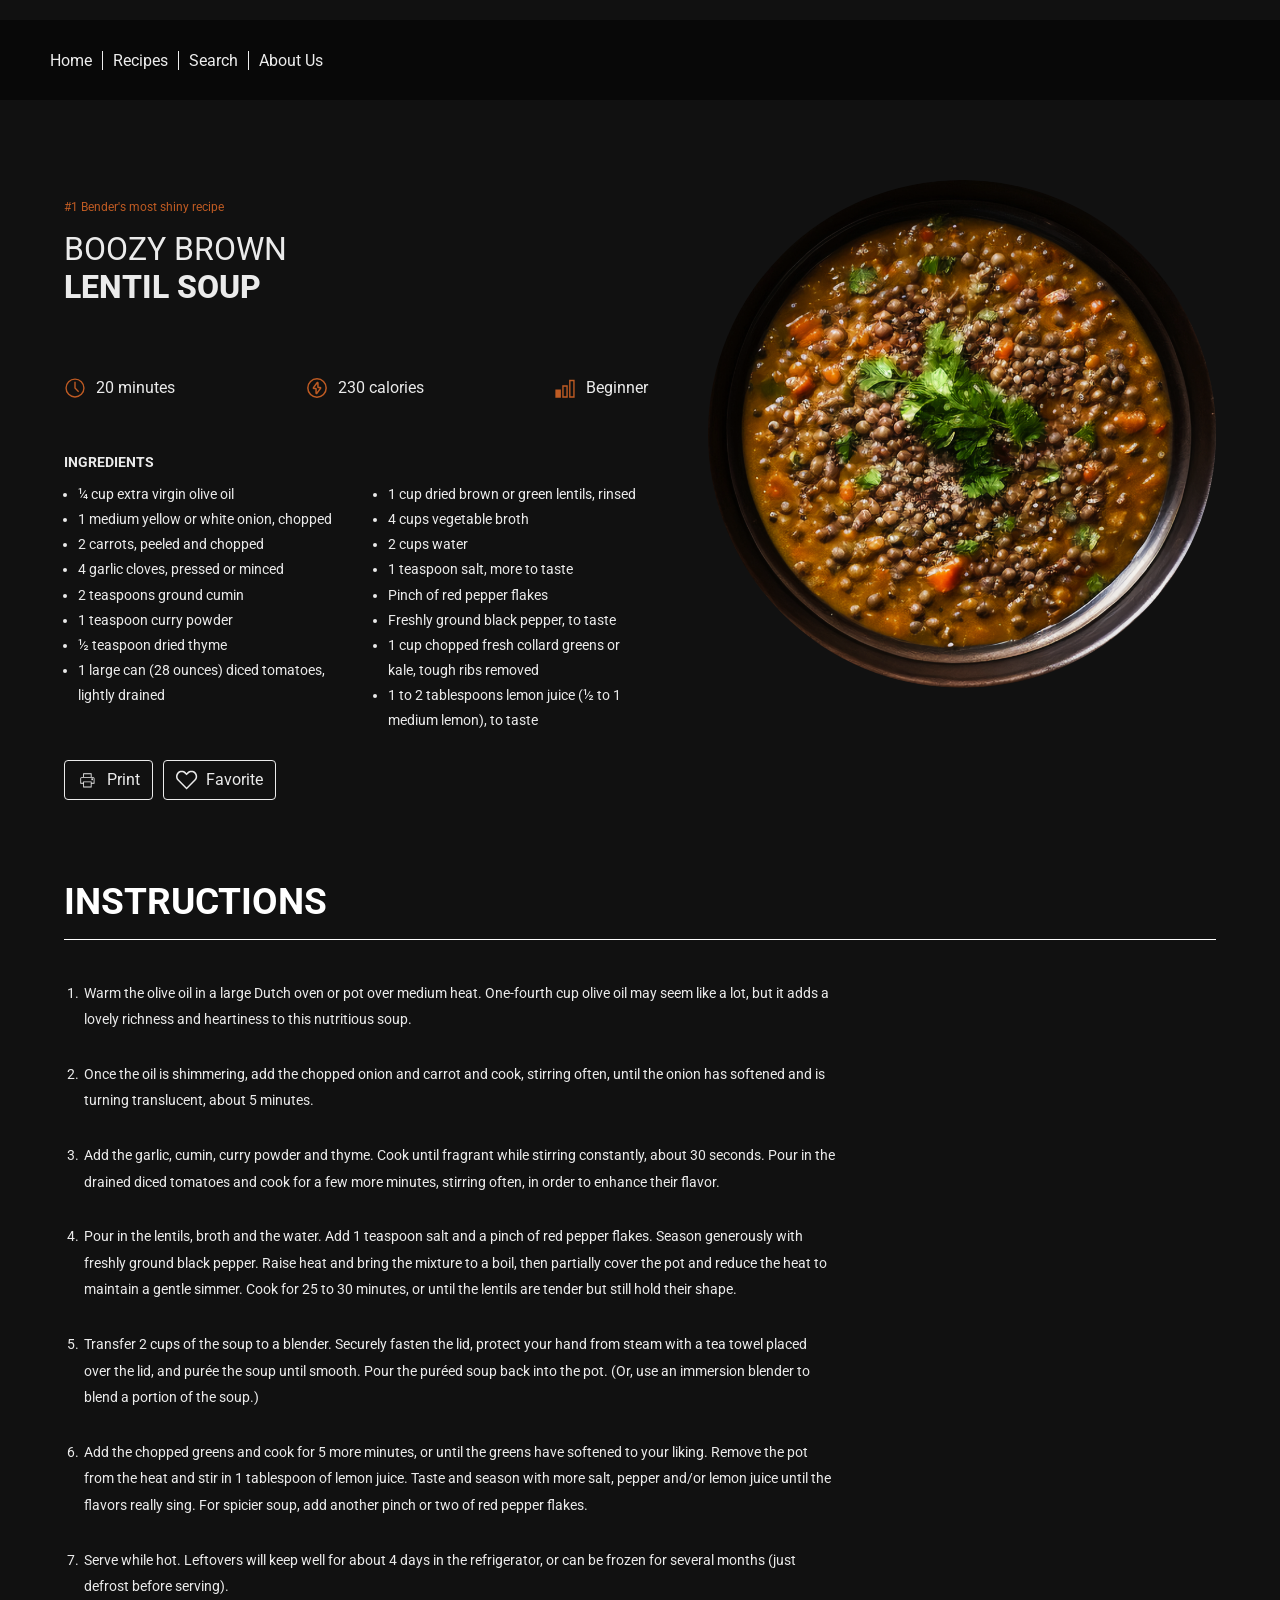
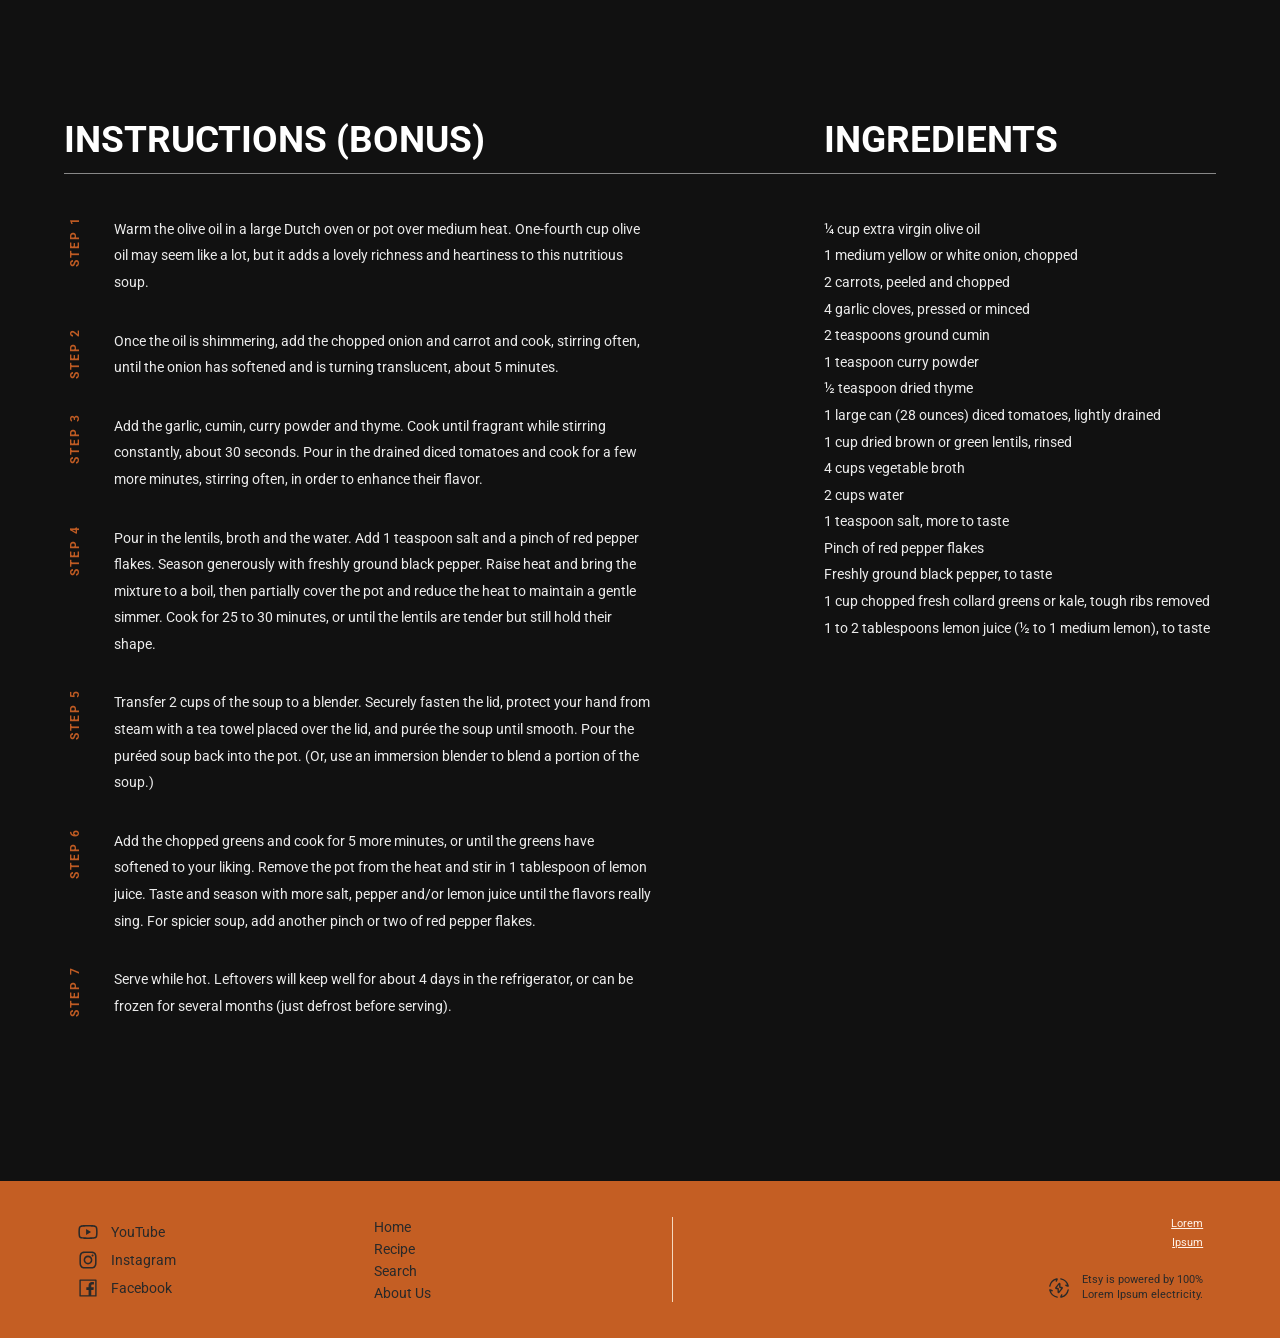
<file: Recipe.html>
<!DOCTYPE html>
<html lang="en">

<head>
    <meta charset="UTF-8">
    <meta name="viewport" content="width=device-width, initial-scale=1.0">
    <title>Boozy Brown Lentil Soup</title>
    <link rel="preconnect" href="https://fonts.googleapis.com">
    <link rel="preconnect" href="https://fonts.gstatic.com" crossorigin>
    <link
        href="https://fonts.googleapis.com/css2?family=Bebas+Neue&family=Roboto:ital,wght@0,100..900;1,100..900&display=swap"
        rel="stylesheet">
    <link rel="stylesheet" href="css/style.css">
</head>

<body class="recipe_body">

    <div class="container">
        <!-- Navigation -->
        <nav class="navigation">
            <div class="menu_container">
                <ul>
                    <li><a href="index.html">Home</a></li>
                    <li><a href="Recipe.html">Recipes</a></li>
                    <li><a href="Search.html">Search</a></li>
                    <li><a href="About-us.html">About Us</a></li>
                </ul>
            </div>

            <button class="hamburger-menu" type="button" aria-label="Open navigation" aria-controls="mobile-navigation"
                aria-expanded="false"><svg xmlns="http://www.w3.org/2000/svg" width="1em" height="1em"
                    viewBox="0 0 16 16">
                    <path d="M0 0h16v16H0z" fill="none" />
                    <path fill="none" stroke="currentColor" stroke-linecap="round" stroke-linejoin="round"
                        stroke-width="1.5" d="m2.75 12.25h10.5m-10.5-4h10.5m-10.5-4h10.5" />
                </svg></button>
        </nav>

        <div class="mobile-menu" id="mobile-navigation">
            <ul>
                <li><a class="menu-item" href="index.html">Home</a></li>
                <li><a class="menu-item" href="Recipe.html">Recipes</a></li>
                <li><a class="menu-item" href="Search.html">Search</a></li>
                <li><a class="menu-item" href="About-us.html">About Us</a></li>
            </ul>
        </div>





        <section class="recipe_page">
            <div class="recipe_details">
                <p class="recipe_eyebrow">#1 Bender's most shiny recipe</p>
                <h4 class="recipe_title">Boozy Brown<br><span>Lentil soup</span></h4>
                <div class="recipe_facts">
                    <p><span><svg xmlns="http://www.w3.org/2000/svg" width="1em" height="1em" viewBox="0 0 32 32">
                                <path d="M0 0h32v32H0z" fill="none" />
                                <path fill="currentColor"
                                    d="M16 30a14 14 0 1 1 14-14a14 14 0 0 1-14 14m0-26a12 12 0 1 0 12 12A12 12 0 0 0 16 4" />
                                <path fill="currentColor" d="M20.59 22L15 16.41V7h2v8.58l5 5.01z" />
                            </svg>
                        </span> 20 minutes</p>
                    <p><span><svg xmlns="http://www.w3.org/2000/svg" width="22" height="22" viewBox="0 0 22 22"
                                fill="none">
                                <path
                                    d="M20.1667 11C20.1667 16.0626 16.0626 20.1667 11 20.1667C5.9374 20.1667 1.83334 16.0626 1.83334 11C1.83334 5.93739 5.9374 1.83333 11 1.83333C16.0626 1.83333 20.1667 5.93739 20.1667 11Z"
                                    stroke-width="1.5" stroke-linecap="round" stroke-linejoin="round"
                                    stroke="currentColor" />
                                <path
                                    d="M7.45159 10.6315L11.1173 5.69067C11.4043 5.30383 11.9414 5.544 11.9414 6.05917V9.8835C11.9414 10.1915 12.1523 10.4418 12.4126 10.4418H14.1946C14.5998 10.4418 14.8161 11.0083 14.5484 11.3685L10.8827 16.3093C10.5958 16.6962 10.0586 16.456 10.0586 15.9408V12.1165C10.0586 11.8085 9.84775 11.5583 9.58742 11.5583H7.80542C7.40117 11.5583 7.18484 10.9918 7.4525 10.6315"
                                    stroke-width="1.5" stroke-linecap="round" stroke-linejoin="round"
                                    stroke="currentColor" />
                            </svg></span> 230 calories</p>
                    <p><span><svg xmlns="http://www.w3.org/2000/svg" width="22" height="22" viewBox="0 0 22 22"
                                fill="none">
                                <path
                                    d="M20.625 20.625H15.125V2.75H20.625V20.625ZM16.5 19.25H19.25V4.125H16.5V19.25ZM13.75 20.625H8.25V8.25H13.75V20.625ZM9.625 19.25H12.375V9.625H9.625V19.25ZM6.875 20.625H1.375V12.375H6.875V20.625Z"
                                    fill="currentColor" />
                            </svg></span> Beginner</p>
                </div>
                <h5 class="recipe_ingredients_title">Ingredients</h5>
                <div class="recipe_ingredients">
                    <ul>
                        <li>¼ cup extra virgin olive oil</li>
                        <li>1 medium yellow or white onion, chopped</li>
                        <li>2 carrots, peeled and chopped</li>
                        <li>4 garlic cloves, pressed or minced</li>
                        <li>2 teaspoons ground cumin</li>
                        <li>1 teaspoon curry powder</li>
                        <li>½ teaspoon dried thyme</li>
                        <li>1 large can (28 ounces) diced tomatoes, lightly drained</li>
                    </ul>
                    <ul>
                        <li>1 cup dried brown or green lentils, rinsed</li>
                        <li>4 cups vegetable broth</li>
                        <li>2 cups water</li>
                        <li>1 teaspoon salt, more to taste</li>
                        <li>Pinch of red pepper flakes</li>
                        <li>Freshly ground black pepper, to taste</li>
                        <li>1 cup chopped fresh collard greens or kale, tough ribs removed</li>
                        <li>1 to 2 tablespoons lemon juice (½ to 1 medium lemon), to taste</li>
                    </ul>
                </div>
                <div class="recipe_actions">
                    <button type="button" class="recipe_print"><svg xmlns="http://www.w3.org/2000/svg" width="28"
                            height="28" viewBox="0 0 28 28" fill="none">
                            <path
                                d="M17.5339 10.0961V6.56304H8.93003V10.0961H7.85455V5.38535H18.6094V10.0961H17.5339ZM19.2708 14.2181C19.5756 14.2181 19.8312 14.105 20.0377 13.8789C20.2442 13.6528 20.347 13.3733 20.3463 13.0404C20.3456 12.7075 20.2427 12.4276 20.0377 12.2007C19.8326 11.9738 19.577 11.8607 19.2708 11.8615C18.9647 11.8623 18.7094 11.9753 18.5051 12.2007C18.3007 12.426 18.1975 12.7059 18.1953 13.0404C18.1932 13.3748 18.2964 13.6543 18.5051 13.8789C18.7137 14.1034 18.9683 14.2165 19.2708 14.2181ZM17.5339 22.3253V16.9809H8.93003V22.3253H17.5339ZM18.6094 23.503H7.85455V18.7922H4.17316V12.4515C4.17316 11.7842 4.38001 11.2247 4.79371 10.7733C5.20742 10.3218 5.71756 10.0957 6.32413 10.0949H20.1398C20.7493 10.0949 21.2601 10.3211 21.6724 10.7733C22.0847 11.2255 22.2908 11.7845 22.2908 12.4503V18.7922H18.6094V23.503ZM21.2153 17.6145V12.4515C21.2153 12.1178 21.1124 11.8379 20.9067 11.6118C20.7009 11.3857 20.4453 11.2726 20.1398 11.2726H6.32413C6.01941 11.2726 5.76416 11.3857 5.55838 11.6118C5.35261 11.8379 5.24936 12.1178 5.24864 12.4515V17.6145H7.85455V15.8032H18.6094V17.6145H21.2153Z"
                                fill="currentColor" />
                        </svg><span>Print</span></button>
                    <button type="button" class="recipe_favorite" aria-pressed="false"><svg
                            xmlns="http://www.w3.org/2000/svg" width="20" height="19" viewBox="0 0 20 19" fill="none">
                            <path
                                d="M14.0612 2.375C14.5618 2.37458 15.0574 2.47409 15.519 2.6677C15.9806 2.86131 16.3989 3.14512 16.7494 3.5025C17.4715 4.23564 17.8763 5.22342 17.8763 6.2525C17.8763 7.28158 17.4715 8.26937 16.7494 9.0025L9.62686 16.2144L2.50436 9.0025C1.7822 8.26937 1.3774 7.28158 1.3774 6.2525C1.3774 5.22342 1.7822 4.23564 2.50436 3.5025C2.85505 3.14538 3.27338 2.86172 3.73492 2.66808C4.19647 2.47444 4.69197 2.37471 5.19248 2.37471C5.693 2.37471 6.1885 2.47444 6.65005 2.66808C7.11159 2.86172 7.52992 3.14538 7.88061 3.5025L9.62686 5.29L11.3662 3.51625C11.7157 3.15461 12.1344 2.86716 12.5975 2.67107C13.0605 2.47498 13.5584 2.37428 14.0612 2.375ZM14.0612 1C13.3776 0.999422 12.7007 1.13534 12.0703 1.39978C11.4399 1.66423 10.8686 2.05188 10.39 2.54L9.62686 3.31L8.86373 2.54C8.38451 2.05276 7.81309 1.66578 7.18279 1.40163C6.55248 1.13748 5.8759 1.00144 5.19248 1.00144C4.50907 1.00144 3.83249 1.13748 3.20218 1.40163C2.57188 1.66578 2.00046 2.05276 1.52123 2.54C0.546276 3.53249 0 4.86812 0 6.25938C0 7.65063 0.546276 8.98626 1.52123 9.97875L9.62686 18.1875L17.7325 9.97875C18.7074 8.98626 19.2537 7.65063 19.2537 6.25938C19.2537 4.86812 18.7074 3.53249 17.7325 2.54C17.2532 2.05281 16.6817 1.66577 16.0515 1.40139C15.4212 1.13701 14.7447 1.00057 14.0612 1Z"
                                fill="currentColor" />
                        </svg><span class="recipe_favorite_label">Favorite</span></button>
                </div>
            </div>
            <img class="recipe_photo" src="img/Lintal Soup.png" alt="">
        </section>


        <section class="instructions">
            <div class="todays_recipes_headline">Instructions</div>
            <ol class="recipe_steps">
                <li>Warm the olive oil in a large Dutch oven or pot over medium heat. One-fourth cup olive oil may seem
                    like a lot, but it adds a lovely richness and heartiness to this nutritious soup.</li>
                <li>Once the oil is shimmering, add the chopped onion and carrot and cook, stirring often, until the
                    onion has softened and is turning translucent, about 5 minutes.</li>
                <li>Add the garlic, cumin, curry powder and thyme. Cook until fragrant while stirring constantly, about
                    30 seconds. Pour in the drained diced tomatoes and cook for a few more minutes, stirring often, in
                    order to enhance their flavor.</li>
                <li>Pour in the lentils, broth and the water. Add 1 teaspoon salt and a pinch of red pepper flakes.
                    Season generously with freshly ground black pepper. Raise heat and bring the mixture to a boil, then
                    partially cover the pot and reduce the heat to maintain a gentle simmer. Cook for 25 to 30 minutes,
                    or until the lentils are tender but still hold their shape.</li>
                <li>Transfer 2 cups of the soup to a blender. Securely fasten the lid, protect your hand from steam with
                    a tea towel placed over the lid, and purée the soup until smooth. Pour the puréed soup back into the
                    pot. (Or, use an immersion blender to blend a portion of the soup.)</li>
                <li>Add the chopped greens and cook for 5 more minutes, or until the greens have softened to your
                    liking. Remove the pot from the heat and stir in 1 tablespoon of lemon juice. Taste and season with
                    more salt, pepper and/or lemon juice until the flavors really sing. For spicier soup, add another
                    pinch or two of red pepper flakes.</li>
                <li>Serve while hot. Leftovers will keep well for about 4 days in the refrigerator, or can be frozen for
                    several months (just defrost before serving).</li>
            </ol>
        </section>


        <section class="instructions_bonus">
            <div class="bonus_headings">
                <div id="bonus-steps-heading" class="todays_recipes_headline">Instructions (bonus)</div>
                <div id="bonus-ingredients-heading" class="todays_recipes_headline">Ingredients</div>
            </div>
            <div class="bonus_columns">
                <ol class="bonus_steps" aria-labelledby="bonus-steps-heading">
                    <li><span class="bonus_step_label">Step 1</span>
                        <p>Warm the olive oil in a large Dutch oven or pot over medium heat. One-fourth cup olive oil
                            may seem
                            like a lot, but it adds a lovely richness and heartiness to this nutritious soup.</p>
                    </li>
                    <li><span class="bonus_step_label">Step 2</span>
                        <p>Once the oil is shimmering, add the chopped onion and carrot and cook, stirring often, until
                            the
                            onion has softened and is turning translucent, about 5 minutes.</p>
                    </li>
                    <li><span class="bonus_step_label">Step 3</span>
                        <p>Add the garlic, cumin, curry powder and thyme. Cook until fragrant while stirring constantly,
                            about
                            30 seconds. Pour in the drained diced tomatoes and cook for a few more minutes, stirring
                            often, in
                            order to enhance their flavor.</p>
                    </li>
                    <li><span class="bonus_step_label">Step 4</span>
                        <p>Pour in the lentils, broth and the water. Add 1 teaspoon salt and a pinch of red pepper
                            flakes.
                            Season generously with freshly ground black pepper. Raise heat and bring the mixture to a
                            boil, then
                            partially cover the pot and reduce the heat to maintain a gentle simmer. Cook for 25 to 30
                            minutes,
                            or until the lentils are tender but still hold their shape.</p>
                    </li>
                    <li><span class="bonus_step_label">Step 5</span>
                        <p>Transfer 2 cups of the soup to a blender. Securely fasten the lid, protect your hand from
                            steam with
                            a tea towel placed over the lid, and purée the soup until smooth. Pour the puréed soup back
                            into the
                            pot. (Or, use an immersion blender to blend a portion of the soup.)</p>
                    </li>
                    <li><span class="bonus_step_label">Step 6</span>
                        <p>Add the chopped greens and cook for 5 more minutes, or until the greens have softened to your
                            liking. Remove the pot from the heat and stir in 1 tablespoon of lemon juice. Taste and
                            season with
                            more salt, pepper and/or lemon juice until the flavors really sing. For spicier soup, add
                            another
                            pinch or two of red pepper flakes.</p>
                    </li>
                    <li><span class="bonus_step_label">Step 7</span>
                        <p>Serve while hot. Leftovers will keep well for about 4 days in the refrigerator, or can be
                            frozen for
                            several months (just defrost before serving).</p>
                    </li>
                </ol>
                <ul class="bonus_ingredients" aria-labelledby="bonus-ingredients-heading">
                    <li>¼ cup extra virgin olive oil</li>
                    <li>1 medium yellow or white onion, chopped</li>
                    <li>2 carrots, peeled and chopped</li>
                    <li>4 garlic cloves, pressed or minced</li>
                    <li>2 teaspoons ground cumin</li>
                    <li>1 teaspoon curry powder</li>
                    <li>½ teaspoon dried thyme</li>
                    <li>1 large can (28 ounces) diced tomatoes, lightly drained</li>
                    <li>1 cup dried brown or green lentils, rinsed</li>
                    <li>4 cups vegetable broth</li>
                    <li>2 cups water</li>
                    <li>1 teaspoon salt, more to taste</li>
                    <li>Pinch of red pepper flakes</li>
                    <li>Freshly ground black pepper, to taste</li>
                    <li>1 cup chopped fresh collard greens or kale, tough ribs removed</li>
                    <li>1 to 2 tablespoons lemon juice (½ to 1 medium lemon), to taste</li>
                </ul>
            </div>
        </section>




        <!-- Footer -->
        <footer class="footer">
            <div class="footer_container">
                <div class="footer_socials">
                    <a href="https://www.youtube.com/watch?v=ZZ5LpwO-An4">
                        <svg xmlns="http://www.w3.org/2000/svg" width="1em" height="1em" viewBox="0 0 1024 1024">
                            <path d="M0 0h1024v1024H0z" fill="none" />
                            <path fill="currentColor"
                                d="M960 509.2c0-2.2 0-4.7-.1-7.6c-.1-8.1-.3-17.2-.5-26.9c-.8-27.9-2.2-55.7-4.4-81.9c-3-36.1-7.4-66.2-13.4-88.8a139.52 139.52 0 0 0-98.3-98.5c-28.3-7.6-83.7-12.3-161.7-15.2c-37.1-1.4-76.8-2.3-116.5-2.8c-13.9-.2-26.8-.3-38.4-.4h-29.4c-11.6.1-24.5.2-38.4.4c-39.7.5-79.4 1.4-116.5 2.8c-78 3-133.5 7.7-161.7 15.2A139.35 139.35 0 0 0 82.4 304C76.3 326.6 72 356.7 69 392.8c-2.2 26.2-3.6 54-4.4 81.9c-.3 9.7-.4 18.8-.5 26.9c0 2.9-.1 5.4-.1 7.6v5.6c0 2.2 0 4.7.1 7.6c.1 8.1.3 17.2.5 26.9c.8 27.9 2.2 55.7 4.4 81.9c3 36.1 7.4 66.2 13.4 88.8c12.8 47.9 50.4 85.7 98.3 98.5c28.2 7.6 83.7 12.3 161.7 15.2c37.1 1.4 76.8 2.3 116.5 2.8c13.9.2 26.8.3 38.4.4h29.4c11.6-.1 24.5-.2 38.4-.4c39.7-.5 79.4-1.4 116.5-2.8c78-3 133.5-7.7 161.7-15.2c47.9-12.8 85.5-50.5 98.3-98.5c6.1-22.6 10.4-52.7 13.4-88.8c2.2-26.2 3.6-54 4.4-81.9c.3-9.7.4-18.8.5-26.9c0-2.9.1-5.4.1-7.6zm-72 5.2c0 2.1 0 4.4-.1 7.1c-.1 7.8-.3 16.4-.5 25.7c-.7 26.6-2.1 53.2-4.2 77.9c-2.7 32.2-6.5 58.6-11.2 76.3c-6.2 23.1-24.4 41.4-47.4 47.5c-21 5.6-73.9 10.1-145.8 12.8c-36.4 1.4-75.6 2.3-114.7 2.8c-13.7.2-26.4.3-37.8.3h-28.6l-37.8-.3c-39.1-.5-78.2-1.4-114.7-2.8c-71.9-2.8-124.9-7.2-145.8-12.8c-23-6.2-41.2-24.4-47.4-47.5c-4.7-17.7-8.5-44.1-11.2-76.3c-2.1-24.7-3.4-51.3-4.2-77.9c-.3-9.3-.4-18-.5-25.7c0-2.7-.1-5.1-.1-7.1v-4.8c0-2.1 0-4.4.1-7.1c.1-7.8.3-16.4.5-25.7c.7-26.6 2.1-53.2 4.2-77.9c2.7-32.2 6.5-58.6 11.2-76.3c6.2-23.1 24.4-41.4 47.4-47.5c21-5.6 73.9-10.1 145.8-12.8c36.4-1.4 75.6-2.3 114.7-2.8c13.7-.2 26.4-.3 37.8-.3h28.6l37.8.3c39.1.5 78.2 1.4 114.7 2.8c71.9 2.8 124.9 7.2 145.8 12.8c23 6.2 41.2 24.4 47.4 47.5c4.7 17.7 8.5 44.1 11.2 76.3c2.1 24.7 3.4 51.3 4.2 77.9c.3 9.3.4 18 .5 25.7c0 2.7.1 5.1.1 7.1zM423 646l232-135l-232-133z" />
                        </svg>

                        <span>YouTube</span>
                    </a>
                    <a href="#">
                        <svg xmlns="http://www.w3.org/2000/svg" width="1em" height="1em" viewBox="0 0 1024 1024">
                            <path d="M0 0h1024v1024H0z" fill="none" />
                            <path fill="currentColor"
                                d="M512 306.9c-113.5 0-205.1 91.6-205.1 205.1S398.5 717.1 512 717.1S717.1 625.5 717.1 512S625.5 306.9 512 306.9m0 338.4c-73.4 0-133.3-59.9-133.3-133.3S438.6 378.7 512 378.7S645.3 438.6 645.3 512S585.4 645.3 512 645.3m213.5-394.6c-26.5 0-47.9 21.4-47.9 47.9s21.4 47.9 47.9 47.9s47.9-21.3 47.9-47.9a47.84 47.84 0 0 0-47.9-47.9M911.8 512c0-55.2.5-109.9-2.6-165c-3.1-64-17.7-120.8-64.5-167.6c-46.9-46.9-103.6-61.4-167.6-64.5c-55.2-3.1-109.9-2.6-165-2.6c-55.2 0-109.9-.5-165 2.6c-64 3.1-120.8 17.7-167.6 64.5C132.6 226.3 118.1 283 115 347c-3.1 55.2-2.6 109.9-2.6 165s-.5 109.9 2.6 165c3.1 64 17.7 120.8 64.5 167.6c46.9 46.9 103.6 61.4 167.6 64.5c55.2 3.1 109.9 2.6 165 2.6c55.2 0 109.9.5 165-2.6c64-3.1 120.8-17.7 167.6-64.5c46.9-46.9 61.4-103.6 64.5-167.6c3.2-55.1 2.6-109.8 2.6-165m-88 235.8c-7.3 18.2-16.1 31.8-30.2 45.8c-14.1 14.1-27.6 22.9-45.8 30.2C695.2 844.7 570.3 840 512 840s-183.3 4.7-235.9-16.1c-18.2-7.3-31.8-16.1-45.8-30.2c-14.1-14.1-22.9-27.6-30.2-45.8C179.3 695.2 184 570.3 184 512s-4.7-183.3 16.1-235.9c7.3-18.2 16.1-31.8 30.2-45.8s27.6-22.9 45.8-30.2C328.7 179.3 453.7 184 512 184s183.3-4.7 235.9 16.1c18.2 7.3 31.8 16.1 45.8 30.2c14.1 14.1 22.9 27.6 30.2 45.8C844.7 328.7 840 453.7 840 512s4.7 183.2-16.2 235.8" />
                        </svg>

                        <span>Instagram</span>
                    </a>
                    <a href="https://www.youtube.com/shorts/YMhlWuh6rDg?feature=share">
                        <svg xmlns="http://www.w3.org/2000/svg" width="1em" height="1em" viewBox="0 0 1024 1024">
                            <path d="M0 0h1024v1024H0z" fill="none" />
                            <path fill="currentColor"
                                d="M880 112H144c-17.7 0-32 14.3-32 32v736c0 17.7 14.3 32 32 32h736c17.7 0 32-14.3 32-32V144c0-17.7-14.3-32-32-32m-32 736H663.9V602.2h104l15.6-120.7H663.9v-77.1c0-35 9.7-58.8 59.8-58.8h63.9v-108c-11.1-1.5-49-4.8-93.2-4.8c-92.2 0-155.3 56.3-155.3 159.6v89H434.9v120.7h104.3V848H176V176h672z" />
                        </svg>

                        <span>Facebook</span>
                    </a>
                </div>

                <div class="footer_navigation">
                    <a href="index.html">Home</a>
                    <a href="Recipe.html">Recipe</a>
                    <a href="Search.html">Search</a>
                    <a href="About-us.html">About Us</a>
                </div>

                <div class="footer_information">
                    <div class="footer_music">
                        <a href="#">Lorem</a>
                        <a href="#">Ipsum</a>
                    </div>
                    <div class="footer_energy">
                        <svg xmlns="http://www.w3.org/2000/svg" width="1em" height="1em" viewBox="0 0 24 24">
                            <path d="M0 0h24v24H0z" fill="none" />
                            <g fill="none" stroke="currentColor" stroke-linecap="round" stroke-width="1.5">
                                <path
                                    d="M2 10c.78-3.816 3.67-6.87 7.406-7.91c.314-.087.47-.131.555-.038c.085.094.022.248-.102.558L9 4.5M14 2c3.816.78 6.87 3.67 7.91 7.406c.087.314.131.47.038.555c-.094.085-.248.022-.558-.102L19.5 9m2.5 5c-.78 3.816-3.67 6.87-7.406 7.91c-.314.087-.47.131-.555.038c-.085-.094-.022-.248.102-.558L15 19.5M10 22c-3.816-.78-6.87-3.67-7.91-7.406c-.087-.314-.131-.47-.038-.555c.094-.085.248-.022.558.102L4.5 15" />
                                <path stroke-linejoin="round"
                                    d="m8.613 11.665l3.499-4.492c.274-.351.787-.132.787.336v3.476c0 .28.2.508.449.508h1.702c.386 0 .592.514.337.842l-3.499 4.492c-.274.351-.787.132-.787-.336v-3.476c0-.28-.2-.508-.449-.508H8.95c-.386 0-.593-.514-.337-.842" />
                            </g>
                        </svg>

                        <p>Etsy is powered by 100%<br>Lorem Ipsum electricity.</p>
                    </div>
                </div>
            </div>
        </footer>


    </div>

    <script src="js/app.js"></script>
</body>

</html>
</file>
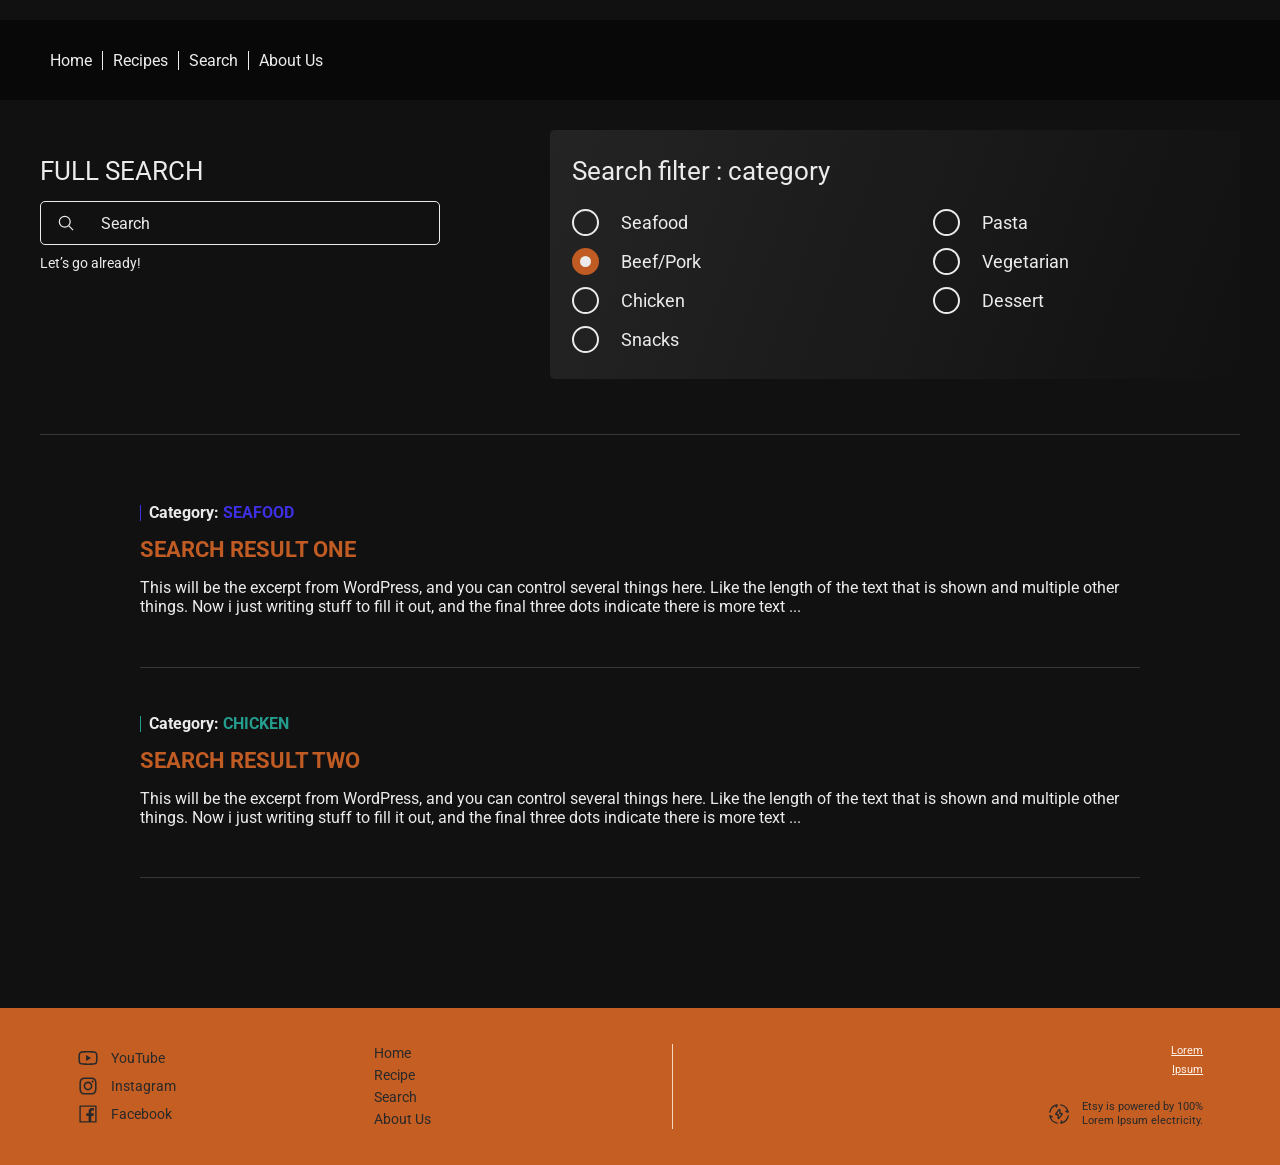
<file: Search.html>
<!DOCTYPE html>
<html lang="en">

<head>
    <meta charset="UTF-8">
    <meta name="viewport" content="width=device-width, initial-scale=1.0">
    <title>Search</title>
    <link rel="preconnect" href="https://fonts.googleapis.com">
    <link rel="preconnect" href="https://fonts.gstatic.com" crossorigin>
    <link
        href="https://fonts.googleapis.com/css2?family=Bebas+Neue&family=Roboto:ital,wght@0,100..900;1,100..900&display=swap"
        rel="stylesheet">
    <link rel="stylesheet" href="css/style.css">
</head>

<body>

    <div class="container">
        <!-- Navigation -->
        <nav class="navigation">
            <div class="menu_container">
                <ul>
                    <li><a href="index.html">Home</a></li>
                    <li><a href="Recipe.html">Recipes</a></li>
                    <li><a href="Search.html">Search</a></li>
                    <li><a href="About-us.html">About Us</a></li>
                </ul>
            </div>

            <button class="hamburger-menu" type="button" aria-label="Open navigation" aria-controls="mobile-navigation"
                aria-expanded="false"><svg xmlns="http://www.w3.org/2000/svg" width="1em" height="1em"
                    viewBox="0 0 16 16">
                    <path d="M0 0h16v16H0z" fill="none" />
                    <path fill="none" stroke="currentColor" stroke-linecap="round" stroke-linejoin="round"
                        stroke-width="1.5" d="m2.75 12.25h10.5m-10.5-4h10.5m-10.5-4h10.5" />
                </svg></button>
        </nav>

        <div class="mobile-menu" id="mobile-navigation">
            <ul>
                <li><a class="menu-item" href="index.html">Home</a></li>
                <li><a class="menu-item" href="Recipe.html">Recipes</a></li>
                <li><a class="menu-item" href="Search.html">Search</a></li>
                <li><a class="menu-item" href="About-us.html">About Us</a></li>
            </ul>
        </div>












        <section class="Search_area full_search">
            <div class="full_search_box">
                <h4>Full search</h4>
                <div class="full_search_input_box">
                    <svg viewBox="0 0 24 24">
                        <circle cx="10.5" cy="10.5" r="6.5" />
                        <path d="m15.5 15.5 5 5" />
                    </svg>
                    <input type="search" name="search" placeholder="Search" aria-label="Search recipes">
                </div>
                <p>Let’s go already!</p>
            </div>
            <div class="search_category_filter" role="group" aria-labelledby="search-category-heading">
                <h4 id="search-category-heading">Search filter : category</h4>
                <div class="search_category_columns">
                    <div class="search_category_column">
                        <label><input type="radio" name="category" value="seafood"><span>Seafood</span></label>
                        <label><input type="radio" name="category" value="meats" checked><span>Beef/Pork</span></label>
                        <label><input type="radio" name="category" value="chicken"><span>Chicken</span></label>
                        <label><input type="radio" name="category" value="snacks"><span>Snacks</span></label>
                    </div>
                    <div class="search_category_column">
                        <label><input type="radio" name="category" value="pasta"><span>Pasta</span></label>
                        <label><input type="radio" name="category" value="vegetarian"><span>Vegetarian</span></label>
                        <label><input type="radio" name="category" value="dessert"><span>Dessert</span></label>
                    </div>
                </div>
            </div>
        </section>

        <section class="search_results" aria-label="Search results">
            <div class="search_result">
                <div class="search_result_category" data-category="seafood">Category: <span
                        data-category="seafood">SEAFOOD</span></div>
                <h4>Search result one</h4>
                <p>This will be the excerpt from WordPress, and you can control several things here. Like the length of
                    the text that is shown and multiple other things. Now i just writing stuff to fill it out, and the
                    final three dots indicate there is more text ...</p>
            </div>
            <div class="search_result">
                <div class="search_result_category" data-category="chicken">Category: <span
                        data-category="chicken">CHICKEN</span></div>
                <h4>Search result two</h4>
                <p>This will be the excerpt from WordPress, and you can control several things here. Like the length of
                    the text that is shown and multiple other things. Now i just writing stuff to fill it out, and the
                    final three dots indicate there is more text ...</p>
            </div>
        </section>

        <!-- Footer -->
        <footer class="footer">
            <div class="footer_container">
                <div class="footer_socials">
                    <a href="https://www.youtube.com/watch?v=ZZ5LpwO-An4">
                        <svg xmlns="http://www.w3.org/2000/svg" width="1em" height="1em" viewBox="0 0 1024 1024">
                            <path d="M0 0h1024v1024H0z" fill="none" />
                            <path fill="currentColor"
                                d="M960 509.2c0-2.2 0-4.7-.1-7.6c-.1-8.1-.3-17.2-.5-26.9c-.8-27.9-2.2-55.7-4.4-81.9c-3-36.1-7.4-66.2-13.4-88.8a139.52 139.52 0 0 0-98.3-98.5c-28.3-7.6-83.7-12.3-161.7-15.2c-37.1-1.4-76.8-2.3-116.5-2.8c-13.9-.2-26.8-.3-38.4-.4h-29.4c-11.6.1-24.5.2-38.4.4c-39.7.5-79.4 1.4-116.5 2.8c-78 3-133.5 7.7-161.7 15.2A139.35 139.35 0 0 0 82.4 304C76.3 326.6 72 356.7 69 392.8c-2.2 26.2-3.6 54-4.4 81.9c-.3 9.7-.4 18.8-.5 26.9c0 2.9-.1 5.4-.1 7.6v5.6c0 2.2 0 4.7.1 7.6c.1 8.1.3 17.2.5 26.9c.8 27.9 2.2 55.7 4.4 81.9c3 36.1 7.4 66.2 13.4 88.8c12.8 47.9 50.4 85.7 98.3 98.5c28.2 7.6 83.7 12.3 161.7 15.2c37.1 1.4 76.8 2.3 116.5 2.8c13.9.2 26.8.3 38.4.4h29.4c11.6-.1 24.5-.2 38.4-.4c39.7-.5 79.4-1.4 116.5-2.8c78-3 133.5-7.7 161.7-15.2c47.9-12.8 85.5-50.5 98.3-98.5c6.1-22.6 10.4-52.7 13.4-88.8c2.2-26.2 3.6-54 4.4-81.9c.3-9.7.4-18.8.5-26.9c0-2.9.1-5.4.1-7.6zm-72 5.2c0 2.1 0 4.4-.1 7.1c-.1 7.8-.3 16.4-.5 25.7c-.7 26.6-2.1 53.2-4.2 77.9c-2.7 32.2-6.5 58.6-11.2 76.3c-6.2 23.1-24.4 41.4-47.4 47.5c-21 5.6-73.9 10.1-145.8 12.8c-36.4 1.4-75.6 2.3-114.7 2.8c-13.7.2-26.4.3-37.8.3h-28.6l-37.8-.3c-39.1-.5-78.2-1.4-114.7-2.8c-71.9-2.8-124.9-7.2-145.8-12.8c-23-6.2-41.2-24.4-47.4-47.5c-4.7-17.7-8.5-44.1-11.2-76.3c-2.1-24.7-3.4-51.3-4.2-77.9c-.3-9.3-.4-18-.5-25.7c0-2.7-.1-5.1-.1-7.1v-4.8c0-2.1 0-4.4.1-7.1c.1-7.8.3-16.4.5-25.7c.7-26.6 2.1-53.2 4.2-77.9c2.7-32.2 6.5-58.6 11.2-76.3c6.2-23.1 24.4-41.4 47.4-47.5c21-5.6 73.9-10.1 145.8-12.8c36.4-1.4 75.6-2.3 114.7-2.8c13.7-.2 26.4-.3 37.8-.3h28.6l37.8.3c39.1.5 78.2 1.4 114.7 2.8c71.9 2.8 124.9 7.2 145.8 12.8c23 6.2 41.2 24.4 47.4 47.5c4.7 17.7 8.5 44.1 11.2 76.3c2.1 24.7 3.4 51.3 4.2 77.9c.3 9.3.4 18 .5 25.7c0 2.7.1 5.1.1 7.1zM423 646l232-135l-232-133z" />
                        </svg>

                        <span>YouTube</span>
                    </a>
                    <a href="#">
                        <svg xmlns="http://www.w3.org/2000/svg" width="1em" height="1em" viewBox="0 0 1024 1024">
                            <path d="M0 0h1024v1024H0z" fill="none" />
                            <path fill="currentColor"
                                d="M512 306.9c-113.5 0-205.1 91.6-205.1 205.1S398.5 717.1 512 717.1S717.1 625.5 717.1 512S625.5 306.9 512 306.9m0 338.4c-73.4 0-133.3-59.9-133.3-133.3S438.6 378.7 512 378.7S645.3 438.6 645.3 512S585.4 645.3 512 645.3m213.5-394.6c-26.5 0-47.9 21.4-47.9 47.9s21.4 47.9 47.9 47.9s47.9-21.3 47.9-47.9a47.84 47.84 0 0 0-47.9-47.9M911.8 512c0-55.2.5-109.9-2.6-165c-3.1-64-17.7-120.8-64.5-167.6c-46.9-46.9-103.6-61.4-167.6-64.5c-55.2-3.1-109.9-2.6-165-2.6c-55.2 0-109.9-.5-165 2.6c-64 3.1-120.8 17.7-167.6 64.5C132.6 226.3 118.1 283 115 347c-3.1 55.2-2.6 109.9-2.6 165s-.5 109.9 2.6 165c3.1 64 17.7 120.8 64.5 167.6c46.9 46.9 103.6 61.4 167.6 64.5c55.2 3.1 109.9 2.6 165 2.6c55.2 0 109.9.5 165-2.6c64-3.1 120.8-17.7 167.6-64.5c46.9-46.9 61.4-103.6 64.5-167.6c3.2-55.1 2.6-109.8 2.6-165m-88 235.8c-7.3 18.2-16.1 31.8-30.2 45.8c-14.1 14.1-27.6 22.9-45.8 30.2C695.2 844.7 570.3 840 512 840s-183.3 4.7-235.9-16.1c-18.2-7.3-31.8-16.1-45.8-30.2c-14.1-14.1-22.9-27.6-30.2-45.8C179.3 695.2 184 570.3 184 512s-4.7-183.3 16.1-235.9c7.3-18.2 16.1-31.8 30.2-45.8s27.6-22.9 45.8-30.2C328.7 179.3 453.7 184 512 184s183.3-4.7 235.9 16.1c18.2 7.3 31.8 16.1 45.8 30.2c14.1 14.1 22.9 27.6 30.2 45.8C844.7 328.7 840 453.7 840 512s4.7 183.2-16.2 235.8" />
                        </svg>

                        <span>Instagram</span>
                    </a>
                    <a href="https://www.youtube.com/shorts/YMhlWuh6rDg?feature=share">
                        <svg xmlns="http://www.w3.org/2000/svg" width="1em" height="1em" viewBox="0 0 1024 1024">
                            <path d="M0 0h1024v1024H0z" fill="none" />
                            <path fill="currentColor"
                                d="M880 112H144c-17.7 0-32 14.3-32 32v736c0 17.7 14.3 32 32 32h736c17.7 0 32-14.3 32-32V144c0-17.7-14.3-32-32-32m-32 736H663.9V602.2h104l15.6-120.7H663.9v-77.1c0-35 9.7-58.8 59.8-58.8h63.9v-108c-11.1-1.5-49-4.8-93.2-4.8c-92.2 0-155.3 56.3-155.3 159.6v89H434.9v120.7h104.3V848H176V176h672z" />
                        </svg>

                        <span>Facebook</span>
                    </a>
                </div>

                <div class="footer_navigation">
                    <a href="index.html">Home</a>
                    <a href="Recipe.html">Recipe</a>
                    <a href="Search.html">Search</a>
                    <a href="About-us.html">About Us</a>
                </div>

                <div class="footer_information">
                    <div class="footer_music">
                        <a href="#">Lorem</a>
                        <a href="#">Ipsum</a>
                    </div>
                    <div class="footer_energy">
                        <svg xmlns="http://www.w3.org/2000/svg" width="1em" height="1em" viewBox="0 0 24 24">
                            <path d="M0 0h24v24H0z" fill="none" />
                            <g fill="none" stroke="currentColor" stroke-linecap="round" stroke-width="1.5">
                                <path
                                    d="M2 10c.78-3.816 3.67-6.87 7.406-7.91c.314-.087.47-.131.555-.038c.085.094.022.248-.102.558L9 4.5M14 2c3.816.78 6.87 3.67 7.91 7.406c.087.314.131.47.038.555c-.094.085-.248.022-.558-.102L19.5 9m2.5 5c-.78 3.816-3.67 6.87-7.406 7.91c-.314.087-.47.131-.555.038c-.085-.094-.022-.248.102-.558L15 19.5M10 22c-3.816-.78-6.87-3.67-7.91-7.406c-.087-.314-.131-.47-.038-.555c.094-.085.248-.022.558.102L4.5 15" />
                                <path stroke-linejoin="round"
                                    d="m8.613 11.665l3.499-4.492c.274-.351.787-.132.787.336v3.476c0 .28.2.508.449.508h1.702c.386 0 .592.514.337.842l-3.499 4.492c-.274.351-.787.132-.787-.336v-3.476c0-.28-.2-.508-.449-.508H8.95c-.386 0-.593-.514-.337-.842" />
                            </g>
                        </svg>

                        <p>Etsy is powered by 100%<br>Lorem Ipsum electricity.</p>
                    </div>
                </div>
            </div>
        </footer>


    </div>

    <script src="js/app.js"> </script>

</body>

</html>
</file>
<file: css/style.css>
:root {
    /* Dimenstions */
    --width-full: 100%;
    --width-12col: 1200px;

    /* Grid settings */
    --grid-gap: 10px;


    /* colors */
    --background-color-navigation: #00000088;
    --background-color-light: #ededed;
    --background-color-dark-bg: #111111;
    --primary-color: #bf5b23;
    --color-white: #ffffff;
    --color-dark: #373737;
    --color-light: #ebebeb;

    /* Color swatch categories */
    --category-seafood: #3e30e2;
    --category-chicken: #249c8e;
    --category-meats: #d09189;
    --category-veg: #298f3f;
    --category-misc: #9a951e;
    --category-pasta: #bf5b23;
    --category-desserts: #9374eb;

}


/* data-category attributes */

div[data-category="seafood"] {
    border-left: 1px solid var(--category-seafood);
}

p[data-category="seafood"] {
    color: var(--category-seafood);
}

span[data-category="seafood"] {
    color: var(--category-seafood);
}

div[data-category="chicken"] {
    border-left: 1px solid var(--category-chicken);
}

p[data-category="chicken"] {
    color: var(--category-chicken);
}

span[data-category="chicken"] {
    color: var(--category-chicken);
}

div[data-category="meats"] {
    border-left: 1px solid var(--category-meats);
}

p[data-category="meats"] {
    color: var(--category-meats);
}

span[data-category="meats"] {
    color: var(--category-meats);
}

div[data-category="veg"] {
    border-left: 1px solid var(--category-veg);
}

p[data-category="veg"] {
    color: var(--category-veg);
}

span[data-category="veg"] {
    color: var(--category-veg);
}

div[data-category="misc"] {
    border-left: 1px solid var(--category-misc);
}

p[data-category="misc"] {
    color: var(--category-misc);
}

span[data-category="misc"] {
    color: var(--category-misc);
}

div[data-category="pasta"] {
    border-left: 1px solid var(--category-pasta);
}

p[data-category="pasta"] {
    color: var(--category-pasta);
}

span[data-category="pasta"] {
    color: var(--category-pasta);
}

div[data-category="desserts"] {
    border-left: 1px solid var(--category-desserts);
}

p[data-category="desserts"] {
    color: var(--category-desserts);
}

span[data-category="desserts"] {
    color: var(--category-desserts);
}


* {
    margin: 0;
    padding: 0;
    box-sizing: border-box;
}

body {
    width: var(--width-full);
    font-family: "Roboto", sans-serif;
    height: 100%;
    position: relative;
    background-color: var(--background-color-dark-bg);


}

.container {
    display: grid;
    grid-template-rows: auto;
    gap: var(--grid-gap);
    width: var(--width-full);
}

.navigation,
.hero,
.image_section,
.footer {
    width: var(--width-full);
    /*Den har fuld vidde*/

}

.todays_recipes,
.categories,
.content_area,
.About_Us,
.Search_area,
.recipe_page,
.instructions,
.instructions_bonus {
    width: var(--width-12col);
    /*Holder sig inde for 12 colums*/
    margin: 0 auto 0 auto;
}

.hamburger-menu {
    display: none;
    color: var(--color-light);
    font-size: 24px;
}

.mobile-menu {
    display: none;
}

.navigation {
    width: var(--width-full);
    height: 80px;
    background-color: var(--background-color-navigation);
    padding: 20px;
    display: flex;
    justify-content: center;
    align-items: center;
    position: absolute;
    top: 20px;
    left: 0;
    z-index: 10;
}




/* For cool floaty later JS*/

.menu_container {
    width: var(--width-12col);
}

.menu_container ul {
    display: flex;
}

.menu_container ul li {
    list-style: none;
}

.menu_container a {
    padding: 0 10px;
    text-decoration: none;
    color: var(--background-color-light);
    border-right: 1px solid var(--background-color-light);
}

.menu_container a:hover {
    color: var(--primary-color);
    transition: .3s;
}

.menu_container li:last-child a {
    border-right: none;
}


/* Hero Section */

.hero {
    display: flex;
    justify-content: center;
    color: var(--background-color-light);
    position: relative;
    width: var(--width-full);
    top: 0;
    min-height: 600px;
    height: auto;
    margin: 0;
    background-image: url("../img/373db832eb54bd65b2060f54024c3d369b383fa9.jpg");
    background-size: cover;
    background-position: center;
}

.hero_container {
    width: var(--width-12col);
    height: 100%;
    display: grid;
    grid-template-columns: repeat(12, 1fr);
    grid-template-rows: auto auto auto;
    gap: var(--grid-gap);
}

.hero-text {
    grid-column: 1 / span 4;
    /* spanning over 4 columns */
    grid-row: 1;
    margin-top: 200px;
}

.hero-text h4,
h6 {
    padding: 0;
    margin: 0;
}

.hero-text h4 {
    font-weight: 100;
    font-size: 32px;
    text-transform: uppercase;
}

.Lentil {
    font-weight: 800;
}

.Brown {
    font-weight: 400;
}

.hero-text h6 {
    font-weight: 400;
    font-size: 12px;
    text-transform: uppercase;
}

.hero-search {
    grid-column: 2 / span 3;
    grid-row: 2;
    margin-top: 50px;
}

.search-box {
    position: relative;
    display: flex;
    align-items: center;
}

.search-input {
    padding: 10px 20px 10px 40px;
    background-color: transparent;
    border-radius: 5px;
    border: 1px solid var(--background-color-light);
    outline: none;
    color: var(--background-color-light);
}

.search-icon {
    position: absolute;
    left: 10px;
    font-size: 24px;
    display: flex;
    align-items: center;
}


/* Todays Recipe Stuff Start */

.todays_recipes {
    height: fit-content;
    width: var(--width-12col);
    display: grid;
    grid-template-rows: 130px auto;
    grid-template-columns: 1fr;
    gap: var(--grid-gap);
}

.todays_recipes_content_block_image img {
    height: 200px;
    width: 100%;
    border-radius: 5px 5px 0 0;
}

.todays_recipes_headline {
    height: 60px;
    color: var(--color-white);
    border-bottom: 1px solid var(--color-white);
    justify-content: flex-start;
    align-items: center;
    font-size: 37px;
    font-weight: 700;
    margin-top: 70px;
    text-transform: uppercase;
}

.todays_recipes_content {
    display: grid;
    grid-template-columns: repeat(4, 1fr);
    gap: var(--grid-gap);
    height: fit-content;
    width: var(--width-12col);
}

.todays_recipes_content_block {
    background-color: var(--background-color-light);
    border-radius: 5px;
    display: flex;
    flex-direction: column;
    position: relative;
}

.todays_recipes_content_block_text {
    padding: 20px;
    color: var(--color-dark);
    display: flex;
    flex-direction: column;
    justify-content: space-between;
    flex: 1;
}

.todays_recipes_content_block_text h5 {
    font-weight: 700;
    font-size: 20px;
    margin-bottom: 10px;
    text-transform: uppercase;
}

.todays_recipes_content_block_text p {
    font-size: 16px;
}

.todays_recipes_content_bottom_area {
    display: flex;
    justify-content: space-between;
    margin: 20px 0 0 0;
}

.todays_recipes_content_bottom_area_left {
    display: flex;
    justify-content: space-between;
    padding: 0 0 0 10px;
    flex-direction: column;
}

.todays_recipes_content_bottom_area_left p {
    font-size: 14px;
    font-weight: 400;
    text-transform: uppercase;
}

.todays_recipes_content_block_image img {
    object-fit: cover;
}

.todays_recipes_content_bottom_area_right button {
    background-color: var(--color-dark);
    border: 1px solid var(--background-color-light);
    border-radius: 5px;
    padding: 8px 16px;
    font-size: 14px;
    font-weight: 400;
    cursor: pointer;
}

.todays_recipes_content_bottom_area_right button a {
    color: var(--color-white);
    text-decoration: none;
    text-transform: uppercase;
    font-size: 12px;
    transition: 0.3s;
}

.todays_recipes_content_bottom_area_right button a:hover {
    color: var(--primary-color);
}

.categories {
    width: var(--width-12col);
}

.categories_content {
    display: flex;
    background-color: var(--color-light);
    gap: var(--grid-gap);
    padding: 20px 0;
    border-radius: 5px;
    margin: 10px auto;
    justify-content: space-evenly;
}

.categories_content_block {
    display: flex;
    justify-content: center;
    align-items: center;
    font-size: 16px;
    font-weight: 700;
    text-transform: uppercase;
    flex-direction: column;
}

.categories_content_block svg {
    font-size: 40px;
}


/* Image Section Start */

.image_section {
    width: 100%;
    height: 600px;
    margin-top: 140px;
    display: flex;
    justify-content: center;
    background-image: url("../img/Desert.png");
    background-size: cover;
    background-position: center;
    clip-path: polygon(0 0, 100% 16%, 100% 100%, 0 100%);

}

.image_section_controller {
    width: var(--width-12col);
    display: grid;
    grid-template-columns: repeat(12, 1fr);
    align-items: center;
}

.image_section_box {
    grid-column: 9 / span 4;
    height: fit-content;
    padding: 40px 30px;
    background-color: var(--color-light);
    border-radius: 5px;
}

.image_section h4 {
    color: var(--primary-color);
    text-transform: uppercase;
    font-size: 16px;
    font-weight: 700;
    padding: 0 0 10px 0;
}

.image_section p {
    font-size: 15px;
    color: var(--color-dark);

}


.content_area_rows {
    margin: 10px 0 0 0;
    display: grid;
    gap: 0;
}

.kitchen_row {
    display: grid;
    grid-template-columns: repeat(2, minmax(0, 1fr));
    background-color: var(--color-light);
}

.kitchen_text {
    display: flex;
    flex-direction: column;
    align-items: flex-start;
    justify-content: center;
    min-width: 0;
    padding: clamp(30px, 6.4vw, 100px);
    color: var(--color-dark);
}

.kitchen_label {
    margin-bottom: 14px;
    padding-left: 9px;
    border-left: 2px solid #e3570b;
    font-size: 16px;
    font-weight: 700;
    line-height: 1;
}

.kitchen_text h4 {
    margin-bottom: 16px;
    color: #d9530b;
    font-size: 22px;
    font-weight: 700;
    line-height: 1.2;
    text-transform: uppercase;
}

.kitchen_button {
    display: inline-flex;
    align-items: center;
    justify-content: center;
    width: 190px;
    max-width: 100%;
    min-height: 42px;
    margin-top: 48px;
    padding: 8px 16px;
    border: 1px solid #999;
    border-radius: 4px;
    background-color: var(--color-dark);
    box-shadow: 0 2px 3px #0003;
    color: var(--color-white);
    font-size: 18px;
    font-weight: 400;
    text-decoration: none;
    text-transform: uppercase;
}

.kitchen_button:hover {
    background-color: #d9530b;
}

.kitchen_button:focus-visible {
    outline: 3px solid #d9530b;
    outline-offset: 4px;
}

.kitchen_image {
    display: block;
    width: 100%;
    height: 100%;
    min-height: 0;
    aspect-ratio: 390 / 265;
    object-fit: cover;
}

.kitchen_row:nth-child(even) .kitchen_image {
    grid-column: 1;
    grid-row: 1;
}

.kitchen_row:nth-child(even) .kitchen_text {
    grid-column: 2;
    grid-row: 1;
}

/* About page content */
.About_Us {
    width: min(var(--width-12col), 96%);
    margin-top: 110px;
}

.about_content {
    display: grid;
    grid-template-columns: repeat(2, minmax(0, 1fr));
    align-items: start;
    gap: 12px;
    width: 83.333%;
    margin: 80px auto 0;
    color: var(--color-light);
}

.about_text {
    min-width: 0;
}

.about_block+.about_block {
    margin-top: 72px;
}

.about_block h4 {
    margin-bottom: 12px;
    padding-bottom: 10px;
    border-bottom: 1px solid #373737;
    color: var(--primary-color);
    font-size: 22px;
    font-weight: 700;
    text-transform: uppercase;
}

.about_block p {
    font-size: 16px;
    line-height: 1.2;
}

.about_contact p+p {
    margin-top: 22px;
}

.about_contact a {
    color: inherit;
    text-decoration: none;
}

.about_contact a:hover {
    text-decoration: underline;
}

.about_contact a:focus-visible {
    outline: 2px solid var(--primary-color);
    outline-offset: 4px;
}

.about_socials {
    display: flex;
    align-items: center;
    gap: 28px;
    margin-top: 18px;
    color: var(--primary-color);
}

.about_socials a {
    display: inline-flex;
}

.about_socials svg {
    width: 28px;
    height: 28px;
}

.about_image {
    display: block;
    width: 100%;
    height: auto;
    aspect-ratio: 350 / 365;
    object-fit: cover;
}


/* Recipe page */
.recipe_page,
.instructions {
    width: min(var(--width-12col), 90%);
    color: var(--color-light);
}

.recipe_page {
    display: grid;
    grid-template-columns: 1.15fr 1fr;
    gap: 60px;
    align-items: start;
    padding-top: 180px;
}

.recipe_details {
    min-width: 0;
}

.recipe_eyebrow {
    color: var(--primary-color);
    font-size: 12px;
    margin: 20px 0 16px;
}

.recipe_title {
    font-size: 32px;
    font-weight: 400;
    text-transform: uppercase;
    line-height: 1.2;
}

.recipe_title span {
    font-weight: 800;
}

.recipe_facts {
    display: flex;
    justify-content: space-between;
    gap: 16px;
    margin: 70px 0 55px;
    font-size: 16px;
}

.recipe_facts p {
    display: flex;
    align-items: center;
    gap: 10px;
}

.recipe_facts span {
    color: var(--primary-color);
    font-size: 25px;
}

.recipe_ingredients_title {
    font-size: 14px;
    text-transform: uppercase;
    margin-bottom: 12px;
}

.recipe_ingredients {
    display: grid;
    grid-template-columns: repeat(2, minmax(0, 1fr));
    gap: 35px;
    font-size: 14px;
    line-height: 1.8;
}

.recipe_ingredients ul {
    padding-left: 14px;
}

.recipe_photo {
    display: block;
    width: 100%;
    aspect-ratio: 1;
    object-fit: cover;
    border-radius: 50%;
}

.recipe_actions {
    display: flex;
    gap: 10px;
    margin-top: 26px;
}

.recipe_actions button {
    font: inherit;
    color: var(--color-light);
    border: 1px solid var(--color-light);
    border-radius: 4px;
    background: transparent;
    padding: 7px 12px;
    cursor: pointer;
}

.recipe_actions button:hover,
.recipe_favorite[aria-pressed="true"] {
    color: var(--primary-color);
    border-color: var(--primary-color);
}

.recipe_actions button:focus-visible {
    outline: 2px solid var(--primary-color);
    outline-offset: 4px;
}

.recipe_steps {
    width: 67%;
    padding-left: 18px;
    margin-top: 40px;
    font-size: 14px;
    line-height: 1.9;
}

.recipe_steps li {
    padding-left: 2px;
    margin-bottom: 28px;
}

.hamburger-menu {
    background: transparent;
    border: 0;
    cursor: pointer;
}

.recipe_actions button {
    display: inline-flex;
    align-items: center;
    justify-content: center;
    gap: 8px;
    min-height: 40px;
    line-height: 1.2;
}

.recipe_actions svg {
    display: block;
    width: 22px;
    height: 22px;
    flex-shrink: 0;
}

.recipe_facts span {
    display: inline-flex;
    align-items: center;
    justify-content: center;
    flex-shrink: 0;
    line-height: 1;
}

.recipe_facts svg {
    display: block;
    width: 22px;
    height: 22px;
}

.hamburger-menu svg {
    display: block;
    width: 1em;
    height: 1em;
}

/* Full search: desktop layout */
.Search_area.full_search {
    width: 1200px;
    margin: 130px auto 0;
    padding-bottom: 55px;
    border-bottom: 1px solid var(--color-dark);
    display: grid;
    grid-template-columns: 400px minmax(0, 1fr);
    column-gap: 110px;
    align-items: start;
    color: var(--color-light);
}

.full_search_box {
    padding-top: 26px;
}

.full_search h4 {
    font-size: 26px;
    font-weight: 400;
    line-height: 1.2;
}

.full_search_box h4 {
    text-transform: uppercase;
    margin-bottom: 14px;
}

.full_search_input_box {
    position: relative;
    display: flex;
    align-items: center;
}

.full_search_input_box svg {
    position: absolute;
    left: 16px;
    width: 20px;
    height: 20px;
    fill: none;
    stroke: currentColor;
    stroke-width: 1.5;
    pointer-events: none;
}

.full_search_input_box input {
    width: 100%;
    min-height: 44px;
    padding: 10px 16px 10px 60px;
    font: inherit;
    font-size: 16px;
    color: var(--color-light);
    background: transparent;
    border: 1px solid var(--color-light);
    border-radius: 5px;
}

.full_search_input_box input::placeholder {
    color: var(--color-light);
    opacity: 1;
}

.full_search_box>p {
    margin-top: 10px;
    font-size: 14px;
}

.search_category_filter {
    padding: 26px 22px;
    border-radius: 5px;
    background: linear-gradient(110deg, #242424, var(--background-color-dark-bg));
}

.search_category_filter h4 {
    margin-bottom: 22px;
}

.search_category_columns {
    display: grid;
    grid-template-columns: repeat(2, minmax(0, 1fr));
    gap: 75px;
}

.search_category_column {
    display: flex;
    flex-direction: column;
    gap: 12px;
}

.search_category_column label {
    display: flex;
    align-items: center;
    gap: 22px;
    cursor: pointer;
    font-size: 18px;
}

.search_category_column input {
    appearance: none;
    flex-shrink: 0;
    width: 27px;
    height: 27px;
    border: 2px solid var(--color-light);
    border-radius: 50%;
    background: transparent;
    cursor: pointer;
}

.search_category_column input:checked {
    border: 8px solid var(--primary-color);
    background: var(--color-light);
}

.full_search input:focus-visible {
    outline: 2px solid var(--primary-color);
    outline-offset: 4px;
}

/* Bonus instructions and ingredients */
.instructions_bonus {
    width: min(var(--width-12col), 90%);
    margin: 80px auto 0;
    color: var(--color-light);
}

.bonus_headings,
.bonus_columns {
    display: grid;
    grid-template-columns: minmax(0, 3fr) minmax(0, 2fr);
    column-gap: 15%;
}

.bonus_headings {
    border-bottom: 1px solid #888;
    padding-bottom: 12px;
}

.bonus_headings .todays_recipes_headline {
    height: auto;
    margin-top: 0;
    border-bottom: 0;
}

.bonus_columns {
    margin-top: 42px;
    align-items: start;
    font-size: 14px;
    line-height: 1.9;
}

.bonus_steps,
.bonus_ingredients {
    list-style: none;
    margin: 0;
    padding: 0;
    min-width: 0;
}

.bonus_steps li {
    display: grid;
    grid-template-columns: 28px minmax(0, 1fr);
    column-gap: 22px;
    margin-bottom: 32px;
}

.bonus_step_label {
    writing-mode: vertical-rl;
    transform: rotate(180deg);
    align-self: start;
    color: var(--primary-color);
    font-size: 12px;
    font-weight: 700;
    letter-spacing: 2px;
    text-transform: uppercase;
}

/* Search result excerpts */
.search_results {
    width: 1000px;
    margin: 12px auto 0;
    color: var(--color-light);
}

.search_result {
    padding: 48px 0 50px;
    border-bottom: 1px solid var(--color-dark);
}

.search_result_category {
    padding-left: 8px;
    margin-bottom: 16px;
    font-size: 16px;
    font-weight: 700;
    line-height: 1;
}

.search_result h4 {
    margin-bottom: 16px;
    color: var(--primary-color);
    font-size: 22px;
    font-weight: 700;
    text-transform: uppercase;
}

.search_result>p {
    font-size: 16px;
    line-height: 1.2;
}

/* Footer */
.footer {
    background-color: #c45e23;
    color: #292929;
    margin-top: 120px;
    padding: 36px 0;
}

.footer_container {
    width: min(var(--width-12col), 88%);
    margin: 0 auto;
    display: grid;
    grid-template-columns: 1fr 1fr 2fr;
    align-items: stretch;
    gap: 32px;
    font-size: 14px;
}

.footer_socials,
.footer_navigation {
    display: flex;
    flex-direction: column;
    gap: 6px;
    justify-content: center;
}

.footer a {
    color: inherit;
    text-decoration: none;
}

.footer a:hover {
    text-decoration: underline;
}

.footer a:focus-visible {
    outline: 2px solid currentColor;
    outline-offset: 4px;
}

.footer_socials a {
    display: flex;
    align-items: center;
    gap: 12px;
    width: fit-content;
}

.footer svg {
    width: 22px;
    height: 22px;
}

.footer_information {
    border-left: 1px solid #f5d9bd;
    padding-left: 32px;
    display: flex;
    flex-direction: column;
    align-items: flex-end;
    justify-content: space-between;
    gap: 24px;
}

.footer_music {
    display: flex;
    flex-direction: column;
    align-items: flex-end;
    gap: 6px;
    font-size: 11px;
    text-align: right;
}

.footer_music a {
    color: #fff3e8;
    text-decoration: underline;
}

.footer_energy {
    display: flex;
    align-items: center;
    gap: 12px;
    font-size: 11px;
    text-align: right;
    line-height: 1.3;
}


/* RWD start */

@media (width <=768px) {
    .instructions_bonus {
        width: 90%;
        margin-top: 50px;
        display: flex;
        flex-direction: column;
    }

    .bonus_headings,
    .bonus_columns {
        display: contents;
    }

    .bonus_headings .todays_recipes_headline {
        font-size: 28px;
        padding-bottom: 12px;
        border-bottom: 1px solid #888;
        margin-bottom: 28px;
    }

    #bonus-ingredients-heading {
        order: 0;
    }

    .bonus_ingredients {
        order: 1;
        margin-bottom: 40px;
        font-size: 14px;
        line-height: 1.9;
    }

    #bonus-steps-heading {
        order: 2;
    }

    .bonus_steps {
        order: 3;
        font-size: 14px;
        line-height: 1.9;
    }

    .bonus_steps li {
        grid-template-columns: 22px minmax(0, 1fr);
        column-gap: 14px;
    }


    .recipe_page {
        width: 90%;
        grid-template-columns: minmax(0, 1fr);
        gap: 32px;
        padding-top: 130px;
    }

    .recipe_photo {
        width: min(100%, 420px);
        margin: 0 auto;
    }

    .recipe_facts {
        flex-wrap: wrap;
        justify-content: flex-start;
        gap: 20px;
        margin: 32px 0;
    }

    .recipe_ingredients {
        gap: 20px;
    }

    .instructions {
        width: 90%;
    }

    .recipe_steps {
        width: 100%;
        margin-top: 28px;
    }

    .mobile-menu {
        max-width: 85vw;
        padding-top: 70px;
        visibility: hidden;
    }

    .mobile-menu.open {
        visibility: visible;
    }


    :root {
        --width-12col: 100%
    }

    .hero-text h4 {
        font-size: 75px;
    }

    .hero-text h6 {
        font-size: 25px;
    }

    .hero-search {
        grid-column: 2 / span 10;
    }

    .search-input {
        padding: 15px 20px 15px 60px;
        border: 2px solid var(--background-color-light);
        flex: 1;
        min-width: 0;
        font-size: 24px;
    }

    .search-icon {
        font-size: 40px;
    }


    .menu_container {
        display: none;
    }

    .hamburger-menu {
        display: block;
    }

    .mobile-menu {
        position: fixed;
        top: 0;
        right: 0;
        height: 100%;
        background-color: var(--color-dark);
        box-shadow: -2px 0 5px #00000080;
        transform: translateX(100%);
        z-index: 1000;
        display: block;
        transition: transform 0.3s ease-in-out, opacity 0.3s ease-in-out;
    }

    .mobile-menu.open {
        visibility: visible;
        opacity: 1;
        transform: translateX(0);
        transition: transform 0.3s ease-in-out, opacity 0.3s ease-in-out;
    }

    .mobile-menu ul {
        padding: 0;
    }

    .mobile-menu ul li {
        list-style: none;
        padding: 15px;
    }

    .mobile-menu ul li a {
        color: var(--color-light);
        text-decoration: none;
    }

    .mobile-menu .menu-item {
        display: block;
        padding: 15px;
        font-weight: 700;
        text-transform: uppercase;
    }

    .todays_recipes {
        width: 90%;
    }

    .todays_recipes_content {
        grid-template-columns: repeat(1, 1fr);
        width: var(--width-full);
    }

    .todays_recipes_content_block_image img {
        height: 300px;
        width: 100%;
        object-fit: cover;
    }

    .categories {
        width: 90%;
    }

    .categories_content {
        flex-wrap: wrap;
        justify-content: center;
    }

    .categories_content_block {
        width: 25%;
        margin: 5px;
    }

    .categories_content_block svg {
        font-size: 70px;
    }

    .image_section {
        display: none;
    }


    .hero-text {
        grid-column: 2 / span 12;
    }

    .content_area {
        width: 90%;
        margin-top: 50px;
        margin-bottom: 60px;
    }

    .kitchen_row {
        grid-template-columns: minmax(0, 1fr);
    }

    .kitchen_row:nth-child(even) .kitchen_image,
    .kitchen_row:nth-child(even) .kitchen_text {
        grid-column: auto;
        grid-row: auto;
    }

    .kitchen_text {
        padding: 36px 28px;
    }

    .kitchen_button {
        margin-top: 30px;
    }

    .kitchen_image {
        height: auto;
    }

    .content_area_rows {
        gap: 16px;
    }

    .kitchen_row {
        position: relative;
        isolation: isolate;
        overflow: hidden;
        min-height: 320px;
    }

    .kitchen_row .kitchen_image {
        position: absolute;
        inset: 0;
        width: 100%;
        height: 100%;
        aspect-ratio: auto;
        object-fit: cover;
        filter: blur(3px);
        transform: scale(1.04);
        z-index: 0;
    }

    .kitchen_row::before {
        content: "";
        position: absolute;
        inset: 0;
        background-color: rgb(255 255 255 / 30%);
        z-index: 1;
        pointer-events: none;
    }

    .kitchen_row .kitchen_text {
        position: relative;
        grid-column: 1;
        grid-row: 1;
        z-index: 2;
        padding: 36px 24px;
    }

    .footer {
        margin-top: 40px;
        padding: 32px 0;
    }

    .footer_container {
        width: 90%;
        grid-template-columns: repeat(2, minmax(0, 1fr));
        gap: 28px;
    }

    .footer_information {
        grid-column: 1 / -1;
        border-left: 0;
        border-top: 1px solid #f5d9bd;
        padding: 24px 0 0;
        align-items: flex-start;
    }

    .footer_music {
        align-items: flex-start;
        text-align: left;
    }

    .footer_energy {
        text-align: left;
    }

    .About_Us {
        width: 90%;
    }

    .about_content {
        width: 100%;
        grid-template-columns: minmax(0, 1fr);
        gap: 32px;
        margin-top: 40px;
    }

    .about_block+.about_block {
        margin-top: 40px;
    }


    .Search_area.full_search,
    .search_results {
        width: 90%;
    }

    .Search_area.full_search {
        grid-template-columns: minmax(0, 1fr);
        gap: 24px;
    }

    .search_category_columns {
        gap: 20px;
    }
}
</file>
